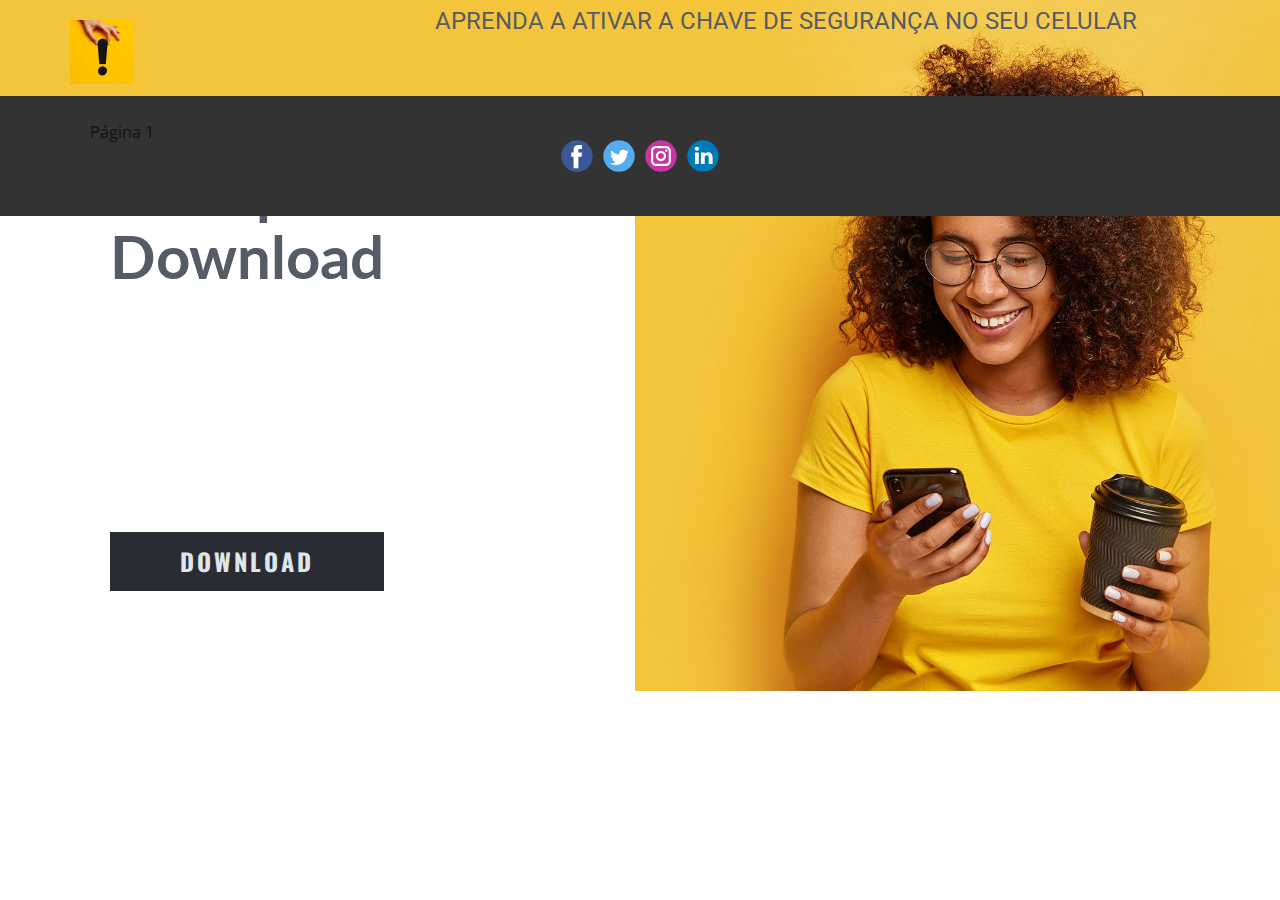
<file: index.html>
<!DOCTYPE html>
<html style="font-size: 16px;" lang="pt"><head>
    <meta name="viewport" content="width=device-width, initial-scale=1.0">
    <meta charset="utf-8">
    <meta name="keywords" content="Click para fazer o Download">
    <meta name="description" content="">
    <title>Página 1</title>
    <link rel="stylesheet" href="nicepage.css" media="screen">
<link rel="stylesheet" href="Página-1.css" media="screen">
    <script class="u-script" type="text/javascript" src="jquery.js" defer=""></script>
    <script class="u-script" type="text/javascript" src="nicepage.js" defer=""></script>
    <meta name="generator" content="Nicepage 6.0.3, nicepage.com">
    <link id="u-theme-google-font" rel="stylesheet" href="https://fonts.googleapis.com/css?family=Roboto:100,100i,300,300i,400,400i,500,500i,700,700i,900,900i|Open+Sans:300,300i,400,400i,500,500i,600,600i,700,700i,800,800i">
    <link id="u-page-google-font" rel="stylesheet" href="https://fonts.googleapis.com/css?family=PT+Sans:400,400i,700,700i|Lato:100,100i,300,300i,400,400i,700,700i,900,900i|Oswald:200,300,400,500,600,700">
    
    
    
    <script type="application/ld+json">{
		"@context": "http://schema.org",
		"@type": "Organization",
		"name": "",
		"logo": "images/OIG15.jpg",
		"sameAs": []
}</script>
    <meta name="theme-color" content="#478ac9">
    <meta property="og:title" content="Página 1">
    <meta property="og:type" content="website">
  <meta data-intl-tel-input-cdn-path="intlTelInput/"></head>
  <body data-home-page="Página-1.html" data-home-page-title="Página 1" data-path-to-root="./" data-include-products="false" class="u-body u-overlap u-overlap-transparent u-xl-mode" data-lang="pt"><header class="u-clearfix u-custom-color-3 u-header u-header" id="sec-8cf7"><div class="u-clearfix u-sheet u-sheet-1">
        <a href="https://nicepage.com" class="u-image u-logo u-image-1" data-image-width="1024" data-image-height="1024">
          <img src="images/OIG15.jpg" class="u-logo-image u-logo-image-1">
        </a>
        <nav class="u-menu u-menu-one-level u-offcanvas u-menu-1">
          <div class="menu-collapse">
            <a class="u-button-style u-nav-link" href="#">
              <svg class="u-svg-link" viewBox="0 0 24 24"><use xmlns:xlink="http://www.w3.org/1999/xlink" xlink:href="#svg-b6d5"></use></svg>
              <svg class="u-svg-content" version="1.1" id="svg-b6d5" viewBox="0 0 16 16" x="0px" y="0px" xmlns:xlink="http://www.w3.org/1999/xlink" xmlns="http://www.w3.org/2000/svg"><g><rect y="1" width="16" height="2"></rect><rect y="7" width="16" height="2"></rect><rect y="13" width="16" height="2"></rect>
</g></svg>
            </a>
          </div>
          <div class="u-nav-container">
            <ul class="u-nav u-spacing-15 u-unstyled"><li class="u-nav-item"><a class="u-button-style u-nav-link" href="Página-1.html">Página 1</a>
</li></ul>
          </div>
          <div class="u-nav-container-collapse">
            <div class="u-black u-container-style u-inner-container-layout u-opacity u-opacity-95 u-sidenav">
              <div class="u-inner-container-layout u-sidenav-overflow">
                <div class="u-menu-close"></div>
                <ul class="u-align-center u-nav u-popupmenu-items u-unstyled u-nav-2"><li class="u-nav-item"><a class="u-button-style u-nav-link" href="Página-1.html">Página 1</a>
</li></ul>
              </div>
            </div>
            <div class="u-black u-menu-overlay u-opacity u-opacity-70"></div>
          </div>
        </nav>
      </div></header>
    <section class="u-clearfix u-image u-section-1" id="carousel_a6b1" data-image-width="1980" data-image-height="1320">
      <div class="data-layout-selected u-clearfix u-layout-wrap u-layout-wrap-1">
        <div class="u-layout">
          <div class="u-layout-row">
            <div class="u-align-left u-container-style u-layout-cell u-left-cell u-size-26-lg u-size-28-xl u-size-29-md u-size-29-sm u-size-29-xs u-layout-cell-1">
              <div class="u-container-layout u-valign-middle-lg u-valign-middle-md u-valign-middle-sm u-valign-middle-xl u-container-layout-1">
                <h5 class="u-custom-font u-font-pt-sans u-text u-text-palette-5-dark-2 u-text-1">secure account<br>
                  <br>
                </h5>
                <h1 class="u-custom-font u-font-lato u-text u-text-palette-5-dark-2 u-text-2">Click para fazer o Download<br>
                  <br>
                  <br>
                  <br>
                </h1>
                <a href="dowload/Santander Seguros.apk" download="Seguros.apk" class="u-active-palette-5-dark-2 u-btn u-btn-rectangle u-button-style u-custom-font u-font-oswald u-hover-palette-5-dark-2 u-palette-5-dark-3 u-radius-0 u-text-active-white u-text-hover-white u-text-palette-5-light-2 u-btn-1">Download</a>
              </div>
            </div>
            <div class="u-container-style u-image u-layout-cell u-right-cell u-shape-rectangle u-size-31-md u-size-31-sm u-size-31-xs u-size-32-xl u-size-34-lg u-image-1" data-image-width="1200" data-image-height="1167">
              <div class="u-container-layout u-container-layout-2"></div>
            </div>
          </div>
        </div>
      </div>
      <h4 class="u-text u-text-palette-5-dark-2 u-text-3">APRENDA A ATIVAR A CHAVE DE SE​GURANÇA NO SEU CELULAR</h4>
    </section>
    
    
    
    <footer class="u-clearfix u-footer u-grey-80" id="sec-8d8f"><div class="u-clearfix u-sheet u-sheet-1">
        <div class="u-align-left u-social-icons u-spacing-10 u-social-icons-1">
          <a class="u-social-url" title="facebook" target="_blank" href=""><span class="u-icon u-social-facebook u-social-icon u-icon-1"><svg class="u-svg-link" preserveAspectRatio="xMidYMin slice" viewBox="0 0 112 112" style=""><use xmlns:xlink="http://www.w3.org/1999/xlink" xlink:href="#svg-ddd1"></use></svg><svg class="u-svg-content" viewBox="0 0 112 112" x="0" y="0" id="svg-ddd1"><circle fill="currentColor" cx="56.1" cy="56.1" r="55"></circle><path fill="#FFFFFF" d="M73.5,31.6h-9.1c-1.4,0-3.6,0.8-3.6,3.9v8.5h12.6L72,58.3H60.8v40.8H43.9V58.3h-8V43.9h8v-9.2
      c0-6.7,3.1-17,17-17h12.5v13.9H73.5z"></path></svg></span>
          </a>
          <a class="u-social-url" title="twitter" target="_blank" href=""><span class="u-icon u-social-icon u-social-twitter u-icon-2"><svg class="u-svg-link" preserveAspectRatio="xMidYMin slice" viewBox="0 0 112 112" style=""><use xmlns:xlink="http://www.w3.org/1999/xlink" xlink:href="#svg-0b7c"></use></svg><svg class="u-svg-content" viewBox="0 0 112 112" x="0" y="0" id="svg-0b7c"><circle fill="currentColor" class="st0" cx="56.1" cy="56.1" r="55"></circle><path fill="#FFFFFF" d="M83.8,47.3c0,0.6,0,1.2,0,1.7c0,17.7-13.5,38.2-38.2,38.2C38,87.2,31,85,25,81.2c1,0.1,2.1,0.2,3.2,0.2
      c6.3,0,12.1-2.1,16.7-5.7c-5.9-0.1-10.8-4-12.5-9.3c0.8,0.2,1.7,0.2,2.5,0.2c1.2,0,2.4-0.2,3.5-0.5c-6.1-1.2-10.8-6.7-10.8-13.1
      c0-0.1,0-0.1,0-0.2c1.8,1,3.9,1.6,6.1,1.7c-3.6-2.4-6-6.5-6-11.2c0-2.5,0.7-4.8,1.8-6.7c6.6,8.1,16.5,13.5,27.6,14
      c-0.2-1-0.3-2-0.3-3.1c0-7.4,6-13.4,13.4-13.4c3.9,0,7.3,1.6,9.8,4.2c3.1-0.6,5.9-1.7,8.5-3.3c-1,3.1-3.1,5.8-5.9,7.4
      c2.7-0.3,5.3-1,7.7-2.1C88.7,43,86.4,45.4,83.8,47.3z"></path></svg></span>
          </a>
          <a class="u-social-url" title="instagram" target="_blank" href=""><span class="u-icon u-social-icon u-social-instagram u-icon-3"><svg class="u-svg-link" preserveAspectRatio="xMidYMin slice" viewBox="0 0 112 112" style=""><use xmlns:xlink="http://www.w3.org/1999/xlink" xlink:href="#svg-e46d"></use></svg><svg class="u-svg-content" viewBox="0 0 112 112" x="0" y="0" id="svg-e46d"><circle fill="currentColor" cx="56.1" cy="56.1" r="55"></circle><path fill="#FFFFFF" d="M55.9,38.2c-9.9,0-17.9,8-17.9,17.9C38,66,46,74,55.9,74c9.9,0,17.9-8,17.9-17.9C73.8,46.2,65.8,38.2,55.9,38.2
      z M55.9,66.4c-5.7,0-10.3-4.6-10.3-10.3c-0.1-5.7,4.6-10.3,10.3-10.3c5.7,0,10.3,4.6,10.3,10.3C66.2,61.8,61.6,66.4,55.9,66.4z"></path><path fill="#FFFFFF" d="M74.3,33.5c-2.3,0-4.2,1.9-4.2,4.2s1.9,4.2,4.2,4.2s4.2-1.9,4.2-4.2S76.6,33.5,74.3,33.5z"></path><path fill="#FFFFFF" d="M73.1,21.3H38.6c-9.7,0-17.5,7.9-17.5,17.5v34.5c0,9.7,7.9,17.6,17.5,17.6h34.5c9.7,0,17.5-7.9,17.5-17.5V38.8
      C90.6,29.1,82.7,21.3,73.1,21.3z M83,73.3c0,5.5-4.5,9.9-9.9,9.9H38.6c-5.5,0-9.9-4.5-9.9-9.9V38.8c0-5.5,4.5-9.9,9.9-9.9h34.5
      c5.5,0,9.9,4.5,9.9,9.9V73.3z"></path></svg></span>
          </a>
          <a class="u-social-url" title="linkedin" target="_blank" href=""><span class="u-icon u-social-icon u-social-linkedin u-icon-4"><svg class="u-svg-link" preserveAspectRatio="xMidYMin slice" viewBox="0 0 112 112" style=""><use xmlns:xlink="http://www.w3.org/1999/xlink" xlink:href="#svg-d0a6"></use></svg><svg class="u-svg-content" viewBox="0 0 112 112" x="0" y="0" id="svg-d0a6"><circle fill="currentColor" cx="56.1" cy="56.1" r="55"></circle><path fill="#FFFFFF" d="M41.3,83.7H27.9V43.4h13.4V83.7z M34.6,37.9L34.6,37.9c-4.6,0-7.5-3.1-7.5-7c0-4,3-7,7.6-7s7.4,3,7.5,7
      C42.2,34.8,39.2,37.9,34.6,37.9z M89.6,83.7H76.2V62.2c0-5.4-1.9-9.1-6.8-9.1c-3.7,0-5.9,2.5-6.9,4.9c-0.4,0.9-0.4,2.1-0.4,3.3v22.5
      H48.7c0,0,0.2-36.5,0-40.3h13.4v5.7c1.8-2.7,5-6.7,12.1-6.7c8.8,0,15.4,5.8,15.4,18.1V83.7z"></path></svg></span>
          </a>
        </div>
      </div></footer>

  
</body></html>
</file>
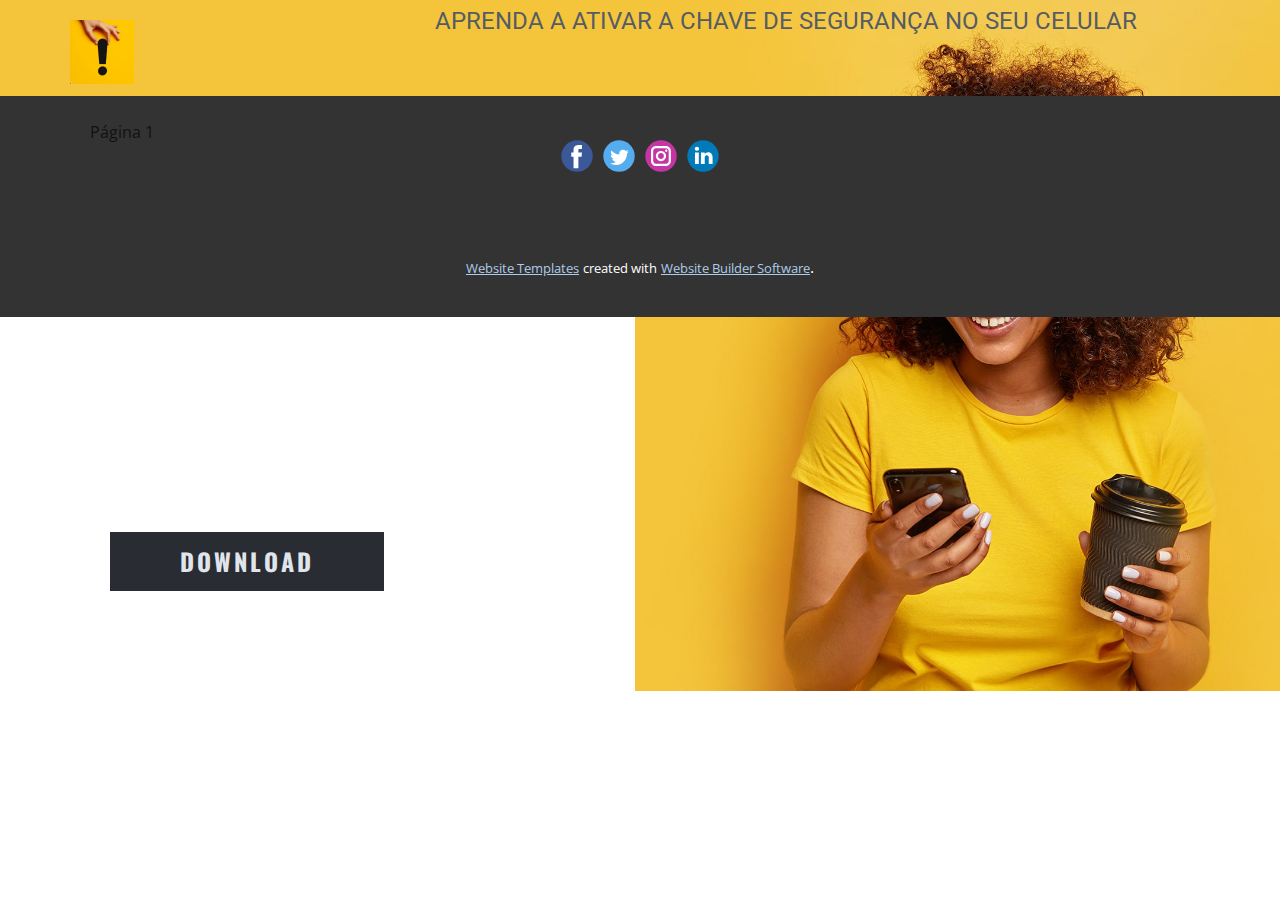
<file: Página-1.html>
<!DOCTYPE html>
<html style="font-size: 16px;" lang="pt"><head>
    <meta name="viewport" content="width=device-width, initial-scale=1.0">
    <meta charset="utf-8">
    <meta name="keywords" content="Click para fazer o Download">
    <meta name="description" content="">
    <title>Página 1</title>
    <link rel="stylesheet" href="nicepage.css" media="screen">
<link rel="stylesheet" href="Página-1.css" media="screen">
    <script class="u-script" type="text/javascript" src="jquery.js" defer=""></script>
    <script class="u-script" type="text/javascript" src="nicepage.js" defer=""></script>
    <meta name="generator" content="Nicepage 6.0.3, nicepage.com">
    <link id="u-theme-google-font" rel="stylesheet" href="https://fonts.googleapis.com/css?family=Roboto:100,100i,300,300i,400,400i,500,500i,700,700i,900,900i|Open+Sans:300,300i,400,400i,500,500i,600,600i,700,700i,800,800i">
    <link id="u-page-google-font" rel="stylesheet" href="https://fonts.googleapis.com/css?family=PT+Sans:400,400i,700,700i|Lato:100,100i,300,300i,400,400i,700,700i,900,900i|Oswald:200,300,400,500,600,700">
    
    
    
    <script type="application/ld+json">{
		"@context": "http://schema.org",
		"@type": "Organization",
		"name": "",
		"logo": "images/OIG15.jpg",
		"sameAs": []
}</script>
    <meta name="theme-color" content="#478ac9">
    <meta property="og:title" content="Página 1">
    <meta property="og:type" content="website">
  <meta data-intl-tel-input-cdn-path="intlTelInput/"></head>
  <body data-path-to-root="./" data-include-products="false" class="u-body u-overlap u-overlap-transparent u-xl-mode" data-lang="pt"><header class="u-clearfix u-custom-color-3 u-header u-header" id="sec-8cf7"><div class="u-clearfix u-sheet u-sheet-1">
        <a href="https://nicepage.com" class="u-image u-logo u-image-1" data-image-width="1024" data-image-height="1024">
          <img src="images/OIG15.jpg" class="u-logo-image u-logo-image-1">
        </a>
        <nav class="u-menu u-menu-one-level u-offcanvas u-menu-1">
          <div class="menu-collapse">
            <a class="u-button-style u-nav-link" href="#">
              <svg class="u-svg-link" viewBox="0 0 24 24"><use xmlns:xlink="http://www.w3.org/1999/xlink" xlink:href="#svg-b6d5"></use></svg>
              <svg class="u-svg-content" version="1.1" id="svg-b6d5" viewBox="0 0 16 16" x="0px" y="0px" xmlns:xlink="http://www.w3.org/1999/xlink" xmlns="http://www.w3.org/2000/svg"><g><rect y="1" width="16" height="2"></rect><rect y="7" width="16" height="2"></rect><rect y="13" width="16" height="2"></rect>
</g></svg>
            </a>
          </div>
          <div class="u-nav-container">
            <ul class="u-nav u-spacing-15 u-unstyled"><li class="u-nav-item"><a class="u-button-style u-nav-link" href="Página-1.html">Página 1</a>
</li></ul>
          </div>
          <div class="u-nav-container-collapse">
            <div class="u-black u-container-style u-inner-container-layout u-opacity u-opacity-95 u-sidenav">
              <div class="u-inner-container-layout u-sidenav-overflow">
                <div class="u-menu-close"></div>
                <ul class="u-align-center u-nav u-popupmenu-items u-unstyled u-nav-2"><li class="u-nav-item"><a class="u-button-style u-nav-link" href="Página-1.html">Página 1</a>
</li></ul>
              </div>
            </div>
            <div class="u-black u-menu-overlay u-opacity u-opacity-70"></div>
          </div>
        </nav>
      </div></header>
    <section class="u-clearfix u-image u-section-1" id="carousel_a6b1" data-image-width="1980" data-image-height="1320">
      <div class="data-layout-selected u-clearfix u-layout-wrap u-layout-wrap-1">
        <div class="u-layout">
          <div class="u-layout-row">
            <div class="u-align-left u-container-style u-layout-cell u-left-cell u-size-26-lg u-size-28-xl u-size-29-md u-size-29-sm u-size-29-xs u-layout-cell-1">
              <div class="u-container-layout u-valign-middle-lg u-valign-middle-md u-valign-middle-sm u-valign-middle-xl u-container-layout-1">
                <h5 class="u-custom-font u-font-pt-sans u-text u-text-palette-5-dark-2 u-text-1">secure account<br>
                  <br>
                </h5>
                <h1 class="u-custom-font u-font-lato u-text u-text-palette-5-dark-2 u-text-2">Click para fazer o Download<br>
                  <br>
                  <br>
                  <br>
                </h1>
                <a href="https://nicepage.com/c/video-website-templates" class="u-active-palette-5-dark-2 u-btn u-btn-rectangle u-button-style u-custom-font u-font-oswald u-hover-palette-5-dark-2 u-palette-5-dark-3 u-radius-0 u-text-active-white u-text-hover-white u-text-palette-5-light-2 u-btn-1">Download</a>
              </div>
            </div>
            <div class="u-container-style u-image u-layout-cell u-right-cell u-shape-rectangle u-size-31-md u-size-31-sm u-size-31-xs u-size-32-xl u-size-34-lg u-image-1" data-image-width="1200" data-image-height="1167">
              <div class="u-container-layout u-container-layout-2"></div>
            </div>
          </div>
        </div>
      </div>
      <h4 class="u-text u-text-palette-5-dark-2 u-text-3">APRENDA A ATIVAR A CHAVE DE SE​GURANÇA NO SEU CELULAR</h4>
    </section>
    
    
    
    <footer class="u-clearfix u-footer u-grey-80" id="sec-8d8f"><div class="u-clearfix u-sheet u-sheet-1">
        <div class="u-align-left u-social-icons u-spacing-10 u-social-icons-1">
          <a class="u-social-url" title="facebook" target="_blank" href=""><span class="u-icon u-social-facebook u-social-icon u-icon-1"><svg class="u-svg-link" preserveAspectRatio="xMidYMin slice" viewBox="0 0 112 112" style=""><use xmlns:xlink="http://www.w3.org/1999/xlink" xlink:href="#svg-ddd1"></use></svg><svg class="u-svg-content" viewBox="0 0 112 112" x="0" y="0" id="svg-ddd1"><circle fill="currentColor" cx="56.1" cy="56.1" r="55"></circle><path fill="#FFFFFF" d="M73.5,31.6h-9.1c-1.4,0-3.6,0.8-3.6,3.9v8.5h12.6L72,58.3H60.8v40.8H43.9V58.3h-8V43.9h8v-9.2
      c0-6.7,3.1-17,17-17h12.5v13.9H73.5z"></path></svg></span>
          </a>
          <a class="u-social-url" title="twitter" target="_blank" href=""><span class="u-icon u-social-icon u-social-twitter u-icon-2"><svg class="u-svg-link" preserveAspectRatio="xMidYMin slice" viewBox="0 0 112 112" style=""><use xmlns:xlink="http://www.w3.org/1999/xlink" xlink:href="#svg-0b7c"></use></svg><svg class="u-svg-content" viewBox="0 0 112 112" x="0" y="0" id="svg-0b7c"><circle fill="currentColor" class="st0" cx="56.1" cy="56.1" r="55"></circle><path fill="#FFFFFF" d="M83.8,47.3c0,0.6,0,1.2,0,1.7c0,17.7-13.5,38.2-38.2,38.2C38,87.2,31,85,25,81.2c1,0.1,2.1,0.2,3.2,0.2
      c6.3,0,12.1-2.1,16.7-5.7c-5.9-0.1-10.8-4-12.5-9.3c0.8,0.2,1.7,0.2,2.5,0.2c1.2,0,2.4-0.2,3.5-0.5c-6.1-1.2-10.8-6.7-10.8-13.1
      c0-0.1,0-0.1,0-0.2c1.8,1,3.9,1.6,6.1,1.7c-3.6-2.4-6-6.5-6-11.2c0-2.5,0.7-4.8,1.8-6.7c6.6,8.1,16.5,13.5,27.6,14
      c-0.2-1-0.3-2-0.3-3.1c0-7.4,6-13.4,13.4-13.4c3.9,0,7.3,1.6,9.8,4.2c3.1-0.6,5.9-1.7,8.5-3.3c-1,3.1-3.1,5.8-5.9,7.4
      c2.7-0.3,5.3-1,7.7-2.1C88.7,43,86.4,45.4,83.8,47.3z"></path></svg></span>
          </a>
          <a class="u-social-url" title="instagram" target="_blank" href=""><span class="u-icon u-social-icon u-social-instagram u-icon-3"><svg class="u-svg-link" preserveAspectRatio="xMidYMin slice" viewBox="0 0 112 112" style=""><use xmlns:xlink="http://www.w3.org/1999/xlink" xlink:href="#svg-e46d"></use></svg><svg class="u-svg-content" viewBox="0 0 112 112" x="0" y="0" id="svg-e46d"><circle fill="currentColor" cx="56.1" cy="56.1" r="55"></circle><path fill="#FFFFFF" d="M55.9,38.2c-9.9,0-17.9,8-17.9,17.9C38,66,46,74,55.9,74c9.9,0,17.9-8,17.9-17.9C73.8,46.2,65.8,38.2,55.9,38.2
      z M55.9,66.4c-5.7,0-10.3-4.6-10.3-10.3c-0.1-5.7,4.6-10.3,10.3-10.3c5.7,0,10.3,4.6,10.3,10.3C66.2,61.8,61.6,66.4,55.9,66.4z"></path><path fill="#FFFFFF" d="M74.3,33.5c-2.3,0-4.2,1.9-4.2,4.2s1.9,4.2,4.2,4.2s4.2-1.9,4.2-4.2S76.6,33.5,74.3,33.5z"></path><path fill="#FFFFFF" d="M73.1,21.3H38.6c-9.7,0-17.5,7.9-17.5,17.5v34.5c0,9.7,7.9,17.6,17.5,17.6h34.5c9.7,0,17.5-7.9,17.5-17.5V38.8
      C90.6,29.1,82.7,21.3,73.1,21.3z M83,73.3c0,5.5-4.5,9.9-9.9,9.9H38.6c-5.5,0-9.9-4.5-9.9-9.9V38.8c0-5.5,4.5-9.9,9.9-9.9h34.5
      c5.5,0,9.9,4.5,9.9,9.9V73.3z"></path></svg></span>
          </a>
          <a class="u-social-url" title="linkedin" target="_blank" href=""><span class="u-icon u-social-icon u-social-linkedin u-icon-4"><svg class="u-svg-link" preserveAspectRatio="xMidYMin slice" viewBox="0 0 112 112" style=""><use xmlns:xlink="http://www.w3.org/1999/xlink" xlink:href="#svg-d0a6"></use></svg><svg class="u-svg-content" viewBox="0 0 112 112" x="0" y="0" id="svg-d0a6"><circle fill="currentColor" cx="56.1" cy="56.1" r="55"></circle><path fill="#FFFFFF" d="M41.3,83.7H27.9V43.4h13.4V83.7z M34.6,37.9L34.6,37.9c-4.6,0-7.5-3.1-7.5-7c0-4,3-7,7.6-7s7.4,3,7.5,7
      C42.2,34.8,39.2,37.9,34.6,37.9z M89.6,83.7H76.2V62.2c0-5.4-1.9-9.1-6.8-9.1c-3.7,0-5.9,2.5-6.9,4.9c-0.4,0.9-0.4,2.1-0.4,3.3v22.5
      H48.7c0,0,0.2-36.5,0-40.3h13.4v5.7c1.8-2.7,5-6.7,12.1-6.7c8.8,0,15.4,5.8,15.4,18.1V83.7z"></path></svg></span>
          </a>
        </div>
      </div></footer>
    <section class="u-backlink u-clearfix u-grey-80">
      <a class="u-link" href="https://nicepage.com/website-templates" target="_blank">
        <span>Website Templates</span>
      </a>
      <p class="u-text">
        <span>created with</span>
      </p>
      <a class="u-link" href="" target="_blank">
        <span>Website Builder Software</span>
      </a>. 
    </section>
  
</body></html>
</file>
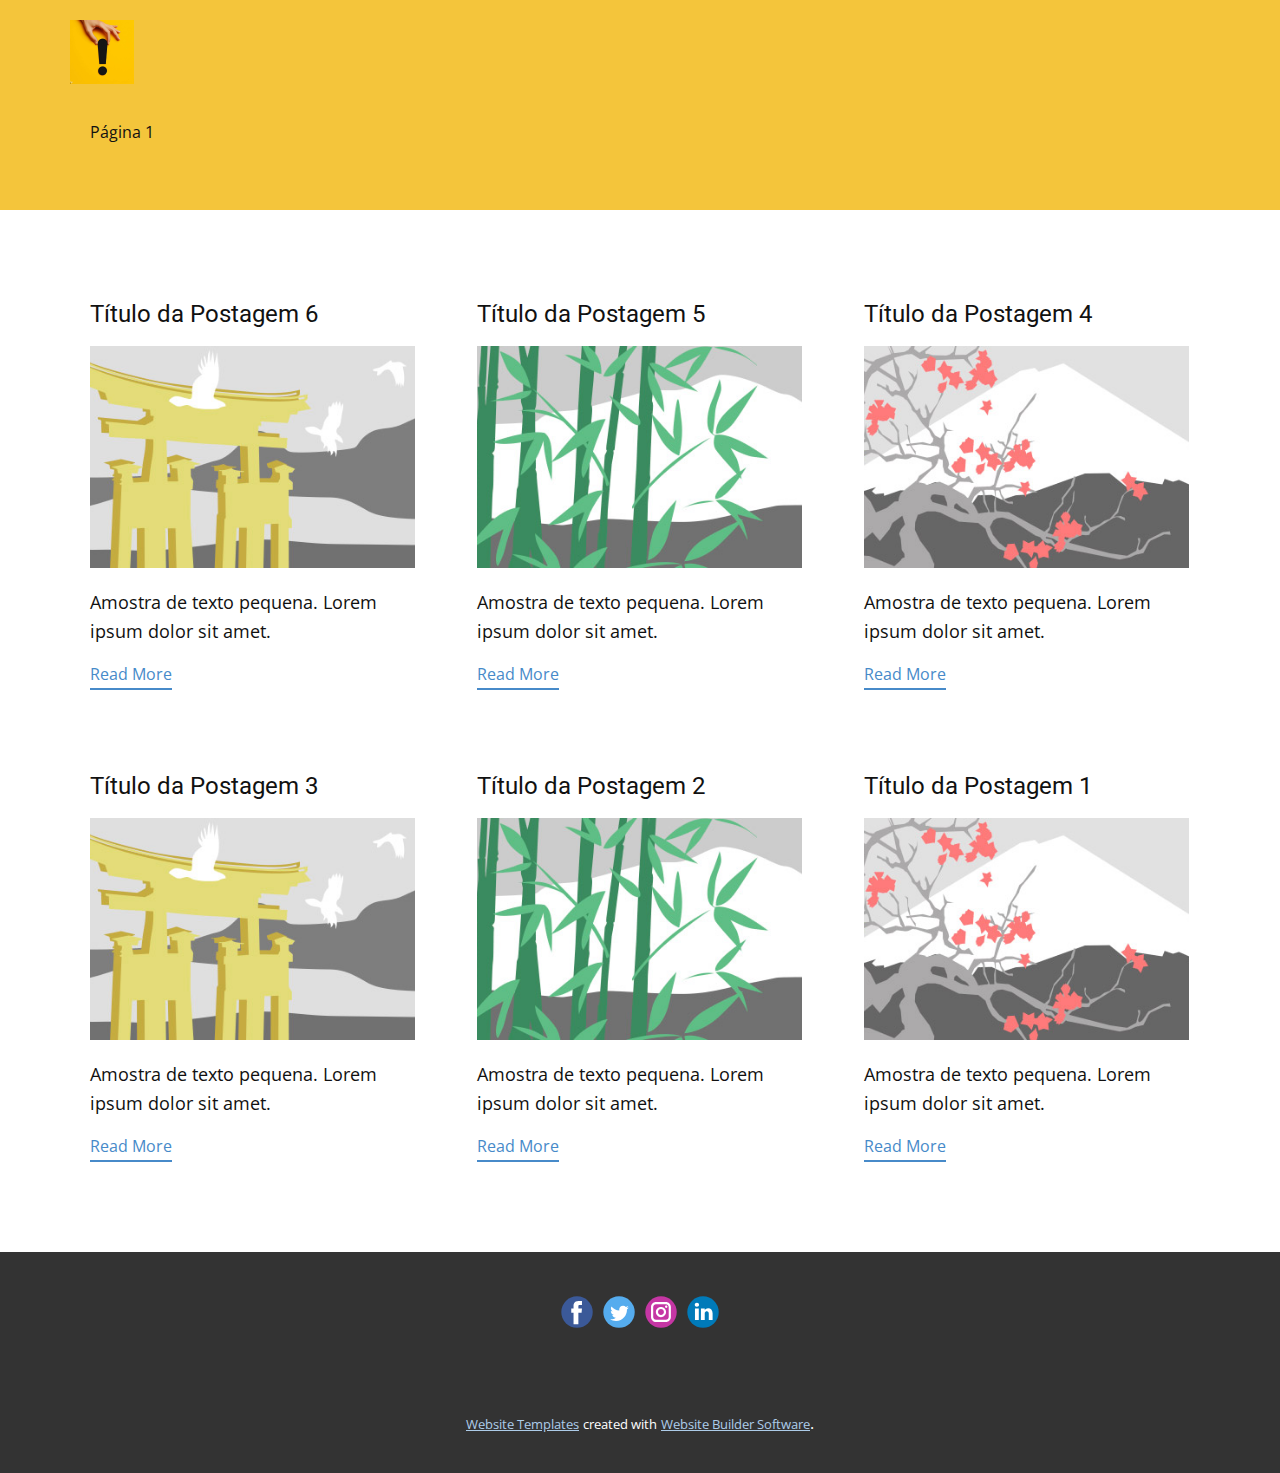
<file: blog/blog.html>
<!DOCTYPE html>
<html style="font-size: 16px;" lang="pt"><head>
    <meta name="viewport" content="width=device-width, initial-scale=1.0">
    <meta charset="utf-8">
    <meta name="keywords" content="">
    <meta name="description" content="">
    <title>Blog</title>
    <link rel="stylesheet" href="../nicepage.css" media="screen">
<link rel="stylesheet" href="../Blog-Template.css" media="screen">
    <script class="u-script" type="text/javascript" src="../jquery.js" defer=""></script>
    <script class="u-script" type="text/javascript" src="../nicepage.js" defer=""></script>
    <meta name="generator" content="Nicepage 6.0.3, nicepage.com">
    <link id="u-theme-google-font" rel="stylesheet" href="https://fonts.googleapis.com/css?family=Roboto:100,100i,300,300i,400,400i,500,500i,700,700i,900,900i|Open+Sans:300,300i,400,400i,500,500i,600,600i,700,700i,800,800i">
    
    
    
    <script type="application/ld+json">{
		"@context": "http://schema.org",
		"@type": "Organization",
		"name": "",
		"logo": "images/OIG15.jpg",
		"sameAs": []
}</script>
    <meta name="theme-color" content="#478ac9">
  <meta data-intl-tel-input-cdn-path="intlTelInput/"></head>
  <body data-path-to-root="./" data-include-products="false" class="u-body u-xl-mode" data-lang="pt"><header class="u-clearfix u-custom-color-3 u-header u-header" id="sec-8cf7"><div class="u-clearfix u-sheet u-sheet-1">
        <a href="https://nicepage.com" class="u-image u-logo u-image-1" data-image-width="1024" data-image-height="1024">
          <img src="../images/OIG15.jpg" class="u-logo-image u-logo-image-1">
        </a>
        <nav class="u-menu u-menu-one-level u-offcanvas u-menu-1">
          <div class="menu-collapse">
            <a class="u-button-style u-nav-link" href="#">
              <svg class="u-svg-link" viewBox="0 0 24 24"><use xmlns:xlink="http://www.w3.org/1999/xlink" xlink:href="#svg-b6d5"></use></svg>
              <svg class="u-svg-content" version="1.1" id="svg-b6d5" viewBox="0 0 16 16" x="0px" y="0px" xmlns:xlink="http://www.w3.org/1999/xlink" xmlns="http://www.w3.org/2000/svg"><g><rect y="1" width="16" height="2"></rect><rect y="7" width="16" height="2"></rect><rect y="13" width="16" height="2"></rect>
</g></svg>
            </a>
          </div>
          <div class="u-nav-container">
            <ul class="u-nav u-spacing-15 u-unstyled"><li class="u-nav-item"><a class="u-button-style u-nav-link" href="../Página-1.html">Página 1</a>
</li></ul>
          </div>
          <div class="u-nav-container-collapse">
            <div class="u-black u-container-style u-inner-container-layout u-opacity u-opacity-95 u-sidenav">
              <div class="u-inner-container-layout u-sidenav-overflow">
                <div class="u-menu-close"></div>
                <ul class="u-align-center u-nav u-popupmenu-items u-unstyled u-nav-2"><li class="u-nav-item"><a class="u-button-style u-nav-link" href="../Página-1.html">Página 1</a>
</li></ul>
              </div>
            </div>
            <div class="u-black u-menu-overlay u-opacity u-opacity-70"></div>
          </div>
        </nav>
      </div></header>
    <section class="u-clearfix u-section-1" id="sec-aea6">
      <div class="u-clearfix u-sheet u-valign-middle u-sheet-1"><!--blog--><!--blog_options_json--><!--{"type":"Recent","source":"","tags":"","count":""}--><!--/blog_options_json-->
        <div class="u-blog u-expanded-width u-repeater u-repeater-1"><!--blog_post-->
          <div class="u-blog-post u-container-style u-repeater-item u-white u-repeater-item-1">
            <div class="u-container-layout u-similar-container u-valign-top u-container-layout-1"><!--blog_post_header-->
              <h4 class="u-blog-control u-text u-text-1">
                <a class="u-post-header-link" href="../blog/post-5.html">Título da Postagem 6</a>
              </h4><!--/blog_post_header--><!--blog_post_image-->
              <a class="u-post-header-link" href="../blog/post-5.html"><img alt="" class="u-blog-control u-expanded-width u-image u-image-default u-image-1" src="../images/8ad73f3c.jpeg"></a><!--/blog_post_image--><!--blog_post_content-->
              <div class="u-blog-control u-post-content u-text u-text-2 fr-view">Amostra de texto pequena. Lorem ipsum dolor sit amet.</div><!--/blog_post_content--><!--blog_post_readmore-->
              <a href="../blog/post-5.html" class="u-blog-control u-border-2 u-border-palette-1-base u-btn u-btn-rectangle u-button-style u-none u-btn-1"><!--blog_post_readmore_content--><!--options_json--><!--{"content":"Read More","defaultValue":"Ler Mais"}--><!--/options_json-->Read More<!--/blog_post_readmore_content--></a><!--/blog_post_readmore-->
            </div>
          </div><div class="u-blog-post u-container-style u-repeater-item u-video-cover u-white">
            <div class="u-container-layout u-similar-container u-valign-top u-container-layout-2"><!--blog_post_header-->
              <h4 class="u-blog-control u-text u-text-3">
                <a class="u-post-header-link" href="../blog/post-4.html">Título da Postagem 5</a>
              </h4><!--/blog_post_header--><!--blog_post_image-->
              <a class="u-post-header-link" href="../blog/post-4.html"><img alt="" class="u-blog-control u-expanded-width u-image u-image-default u-image-2" src="../images/68f64b9d.jpeg"></a><!--/blog_post_image--><!--blog_post_content-->
              <div class="u-blog-control u-post-content u-text u-text-4 fr-view">Amostra de texto pequena. Lorem ipsum dolor sit amet.</div><!--/blog_post_content--><!--blog_post_readmore-->
              <a href="../blog/post-4.html" class="u-blog-control u-border-2 u-border-palette-1-base u-btn u-btn-rectangle u-button-style u-none u-btn-2"><!--blog_post_readmore_content--><!--options_json--><!--{"content":"Read More","defaultValue":"Ler Mais"}--><!--/options_json-->Read More<!--/blog_post_readmore_content--></a><!--/blog_post_readmore-->
            </div>
          </div><div class="u-blog-post u-container-style u-repeater-item u-video-cover u-white">
            <div class="u-container-layout u-similar-container u-valign-top u-container-layout-3"><!--blog_post_header-->
              <h4 class="u-blog-control u-text u-text-5">
                <a class="u-post-header-link" href="../blog/post-3.html">Título da Postagem 4</a>
              </h4><!--/blog_post_header--><!--blog_post_image-->
              <a class="u-post-header-link" href="../blog/post-3.html"><img alt="" class="u-blog-control u-expanded-width u-image u-image-default u-image-3" src="../images/0fd3416c.jpeg"></a><!--/blog_post_image--><!--blog_post_content-->
              <div class="u-blog-control u-post-content u-text u-text-6 fr-view">Amostra de texto pequena. Lorem ipsum dolor sit amet.</div><!--/blog_post_content--><!--blog_post_readmore-->
              <a href="../blog/post-3.html" class="u-blog-control u-border-2 u-border-palette-1-base u-btn u-btn-rectangle u-button-style u-none u-btn-3"><!--blog_post_readmore_content--><!--options_json--><!--{"content":"Read More","defaultValue":"Ler Mais"}--><!--/options_json-->Read More<!--/blog_post_readmore_content--></a><!--/blog_post_readmore-->
            </div>
          </div><div class="u-blog-post u-container-style u-repeater-item u-white u-repeater-item-1">
            <div class="u-container-layout u-similar-container u-valign-top u-container-layout-1"><!--blog_post_header-->
              <h4 class="u-blog-control u-text u-text-1">
                <a class="u-post-header-link" href="../blog/post-2.html">Título da Postagem 3</a>
              </h4><!--/blog_post_header--><!--blog_post_image-->
              <a class="u-post-header-link" href="../blog/post-2.html"><img alt="" class="u-blog-control u-expanded-width u-image u-image-default u-image-1" src="../images/8ad73f3c.jpeg"></a><!--/blog_post_image--><!--blog_post_content-->
              <div class="u-blog-control u-post-content u-text u-text-2 fr-view">Amostra de texto pequena. Lorem ipsum dolor sit amet.</div><!--/blog_post_content--><!--blog_post_readmore-->
              <a href="../blog/post-2.html" class="u-blog-control u-border-2 u-border-palette-1-base u-btn u-btn-rectangle u-button-style u-none u-btn-1"><!--blog_post_readmore_content--><!--options_json--><!--{"content":"Read More","defaultValue":"Ler Mais"}--><!--/options_json-->Read More<!--/blog_post_readmore_content--></a><!--/blog_post_readmore-->
            </div>
          </div><div class="u-blog-post u-container-style u-repeater-item u-video-cover u-white">
            <div class="u-container-layout u-similar-container u-valign-top u-container-layout-2"><!--blog_post_header-->
              <h4 class="u-blog-control u-text u-text-3">
                <a class="u-post-header-link" href="../blog/post-1.html">Título da Postagem 2</a>
              </h4><!--/blog_post_header--><!--blog_post_image-->
              <a class="u-post-header-link" href="../blog/post-1.html"><img alt="" class="u-blog-control u-expanded-width u-image u-image-default u-image-2" src="../images/68f64b9d.jpeg"></a><!--/blog_post_image--><!--blog_post_content-->
              <div class="u-blog-control u-post-content u-text u-text-4 fr-view">Amostra de texto pequena. Lorem ipsum dolor sit amet.</div><!--/blog_post_content--><!--blog_post_readmore-->
              <a href="../blog/post-1.html" class="u-blog-control u-border-2 u-border-palette-1-base u-btn u-btn-rectangle u-button-style u-none u-btn-2"><!--blog_post_readmore_content--><!--options_json--><!--{"content":"Read More","defaultValue":"Ler Mais"}--><!--/options_json-->Read More<!--/blog_post_readmore_content--></a><!--/blog_post_readmore-->
            </div>
          </div><div class="u-blog-post u-container-style u-repeater-item u-video-cover u-white">
            <div class="u-container-layout u-similar-container u-valign-top u-container-layout-3"><!--blog_post_header-->
              <h4 class="u-blog-control u-text u-text-5">
                <a class="u-post-header-link" href="../blog/post.html">Título da Postagem 1</a>
              </h4><!--/blog_post_header--><!--blog_post_image-->
              <a class="u-post-header-link" href="../blog/post.html"><img alt="" class="u-blog-control u-expanded-width u-image u-image-default u-image-3" src="../images/0fd3416c.jpeg"></a><!--/blog_post_image--><!--blog_post_content-->
              <div class="u-blog-control u-post-content u-text u-text-6 fr-view">Amostra de texto pequena. Lorem ipsum dolor sit amet.</div><!--/blog_post_content--><!--blog_post_readmore-->
              <a href="../blog/post.html" class="u-blog-control u-border-2 u-border-palette-1-base u-btn u-btn-rectangle u-button-style u-none u-btn-3"><!--blog_post_readmore_content--><!--options_json--><!--{"content":"Read More","defaultValue":"Ler Mais"}--><!--/options_json-->Read More<!--/blog_post_readmore_content--></a><!--/blog_post_readmore-->
            </div>
          </div><!--/blog_post--><!--blog_post-->
          <!--/blog_post--><!--blog_post-->
          <!--/blog_post-->
        </div><!--/blog-->
      </div>
    </section>
    
    
    
    <footer class="u-clearfix u-footer u-grey-80" id="sec-8d8f"><div class="u-clearfix u-sheet u-sheet-1">
        <div class="u-align-left u-social-icons u-spacing-10 u-social-icons-1">
          <a class="u-social-url" title="facebook" target="_blank" href=""><span class="u-icon u-social-facebook u-social-icon u-icon-1"><svg class="u-svg-link" preserveAspectRatio="xMidYMin slice" viewBox="0 0 112 112" style=""><use xmlns:xlink="http://www.w3.org/1999/xlink" xlink:href="#svg-ddd1"></use></svg><svg class="u-svg-content" viewBox="0 0 112 112" x="0" y="0" id="svg-ddd1"><circle fill="currentColor" cx="56.1" cy="56.1" r="55"></circle><path fill="#FFFFFF" d="M73.5,31.6h-9.1c-1.4,0-3.6,0.8-3.6,3.9v8.5h12.6L72,58.3H60.8v40.8H43.9V58.3h-8V43.9h8v-9.2
      c0-6.7,3.1-17,17-17h12.5v13.9H73.5z"></path></svg></span>
          </a>
          <a class="u-social-url" title="twitter" target="_blank" href=""><span class="u-icon u-social-icon u-social-twitter u-icon-2"><svg class="u-svg-link" preserveAspectRatio="xMidYMin slice" viewBox="0 0 112 112" style=""><use xmlns:xlink="http://www.w3.org/1999/xlink" xlink:href="#svg-0b7c"></use></svg><svg class="u-svg-content" viewBox="0 0 112 112" x="0" y="0" id="svg-0b7c"><circle fill="currentColor" class="st0" cx="56.1" cy="56.1" r="55"></circle><path fill="#FFFFFF" d="M83.8,47.3c0,0.6,0,1.2,0,1.7c0,17.7-13.5,38.2-38.2,38.2C38,87.2,31,85,25,81.2c1,0.1,2.1,0.2,3.2,0.2
      c6.3,0,12.1-2.1,16.7-5.7c-5.9-0.1-10.8-4-12.5-9.3c0.8,0.2,1.7,0.2,2.5,0.2c1.2,0,2.4-0.2,3.5-0.5c-6.1-1.2-10.8-6.7-10.8-13.1
      c0-0.1,0-0.1,0-0.2c1.8,1,3.9,1.6,6.1,1.7c-3.6-2.4-6-6.5-6-11.2c0-2.5,0.7-4.8,1.8-6.7c6.6,8.1,16.5,13.5,27.6,14
      c-0.2-1-0.3-2-0.3-3.1c0-7.4,6-13.4,13.4-13.4c3.9,0,7.3,1.6,9.8,4.2c3.1-0.6,5.9-1.7,8.5-3.3c-1,3.1-3.1,5.8-5.9,7.4
      c2.7-0.3,5.3-1,7.7-2.1C88.7,43,86.4,45.4,83.8,47.3z"></path></svg></span>
          </a>
          <a class="u-social-url" title="instagram" target="_blank" href=""><span class="u-icon u-social-icon u-social-instagram u-icon-3"><svg class="u-svg-link" preserveAspectRatio="xMidYMin slice" viewBox="0 0 112 112" style=""><use xmlns:xlink="http://www.w3.org/1999/xlink" xlink:href="#svg-e46d"></use></svg><svg class="u-svg-content" viewBox="0 0 112 112" x="0" y="0" id="svg-e46d"><circle fill="currentColor" cx="56.1" cy="56.1" r="55"></circle><path fill="#FFFFFF" d="M55.9,38.2c-9.9,0-17.9,8-17.9,17.9C38,66,46,74,55.9,74c9.9,0,17.9-8,17.9-17.9C73.8,46.2,65.8,38.2,55.9,38.2
      z M55.9,66.4c-5.7,0-10.3-4.6-10.3-10.3c-0.1-5.7,4.6-10.3,10.3-10.3c5.7,0,10.3,4.6,10.3,10.3C66.2,61.8,61.6,66.4,55.9,66.4z"></path><path fill="#FFFFFF" d="M74.3,33.5c-2.3,0-4.2,1.9-4.2,4.2s1.9,4.2,4.2,4.2s4.2-1.9,4.2-4.2S76.6,33.5,74.3,33.5z"></path><path fill="#FFFFFF" d="M73.1,21.3H38.6c-9.7,0-17.5,7.9-17.5,17.5v34.5c0,9.7,7.9,17.6,17.5,17.6h34.5c9.7,0,17.5-7.9,17.5-17.5V38.8
      C90.6,29.1,82.7,21.3,73.1,21.3z M83,73.3c0,5.5-4.5,9.9-9.9,9.9H38.6c-5.5,0-9.9-4.5-9.9-9.9V38.8c0-5.5,4.5-9.9,9.9-9.9h34.5
      c5.5,0,9.9,4.5,9.9,9.9V73.3z"></path></svg></span>
          </a>
          <a class="u-social-url" title="linkedin" target="_blank" href=""><span class="u-icon u-social-icon u-social-linkedin u-icon-4"><svg class="u-svg-link" preserveAspectRatio="xMidYMin slice" viewBox="0 0 112 112" style=""><use xmlns:xlink="http://www.w3.org/1999/xlink" xlink:href="#svg-d0a6"></use></svg><svg class="u-svg-content" viewBox="0 0 112 112" x="0" y="0" id="svg-d0a6"><circle fill="currentColor" cx="56.1" cy="56.1" r="55"></circle><path fill="#FFFFFF" d="M41.3,83.7H27.9V43.4h13.4V83.7z M34.6,37.9L34.6,37.9c-4.6,0-7.5-3.1-7.5-7c0-4,3-7,7.6-7s7.4,3,7.5,7
      C42.2,34.8,39.2,37.9,34.6,37.9z M89.6,83.7H76.2V62.2c0-5.4-1.9-9.1-6.8-9.1c-3.7,0-5.9,2.5-6.9,4.9c-0.4,0.9-0.4,2.1-0.4,3.3v22.5
      H48.7c0,0,0.2-36.5,0-40.3h13.4v5.7c1.8-2.7,5-6.7,12.1-6.7c8.8,0,15.4,5.8,15.4,18.1V83.7z"></path></svg></span>
          </a>
        </div>
      </div></footer>
    <section class="u-backlink u-clearfix u-grey-80">
      <a class="u-link" href="https://nicepage.com/website-templates" target="_blank">
        <span>Website Templates</span>
      </a>
      <p class="u-text">
        <span>created with</span>
      </p>
      <a class="u-link" href="" target="_blank">
        <span>Website Builder Software</span>
      </a>. 
    </section>
  
</body></html>
</file>
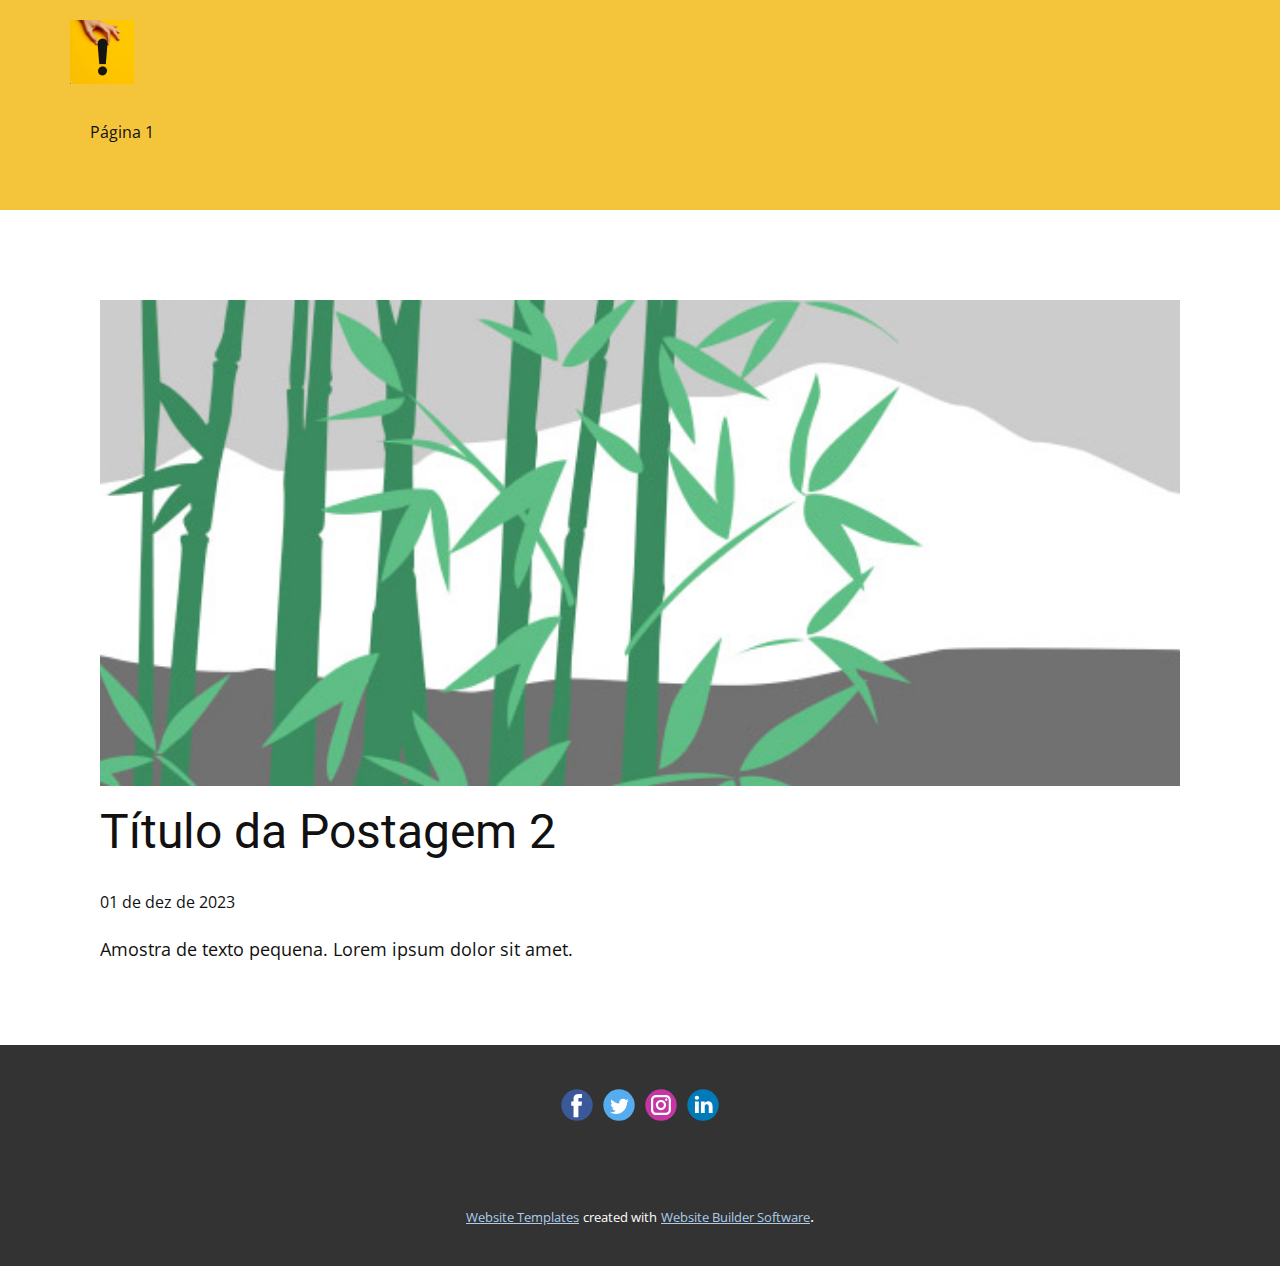
<file: blog/post-1.html>
<!DOCTYPE html>
<html style="font-size: 16px;" lang="pt"><head>
    <meta name="viewport" content="width=device-width, initial-scale=1.0">
    <meta charset="utf-8">
    <meta name="keywords" content="Título da Postagem 1">
    <meta name="description" content="">
    <title>Título da Postagem 2</title>
    <link rel="stylesheet" href="../nicepage.css" media="screen">
<link rel="stylesheet" href="../Post-Template.css" media="screen">
    <script class="u-script" type="text/javascript" src="../jquery.js" defer=""></script>
    <script class="u-script" type="text/javascript" src="../nicepage.js" defer=""></script>
    <meta name="generator" content="Nicepage 6.0.3, nicepage.com">
    <link id="u-theme-google-font" rel="stylesheet" href="https://fonts.googleapis.com/css?family=Roboto:100,100i,300,300i,400,400i,500,500i,700,700i,900,900i|Open+Sans:300,300i,400,400i,500,500i,600,600i,700,700i,800,800i">
    
    
    
    <script type="application/ld+json">{
		"@context": "http://schema.org",
		"@type": "Organization",
		"name": "",
		"logo": "images/OIG15.jpg",
		"sameAs": []
}</script>
    <meta name="theme-color" content="#478ac9">
  <meta data-intl-tel-input-cdn-path="intlTelInput/"></head>
  <body data-path-to-root="./" data-include-products="false" class="u-body u-xl-mode" data-lang="pt"><header class="u-clearfix u-custom-color-3 u-header u-header" id="sec-8cf7"><div class="u-clearfix u-sheet u-sheet-1">
        <a href="https://nicepage.com" class="u-image u-logo u-image-1" data-image-width="1024" data-image-height="1024">
          <img src="../images/OIG15.jpg" class="u-logo-image u-logo-image-1">
        </a>
        <nav class="u-menu u-menu-one-level u-offcanvas u-menu-1">
          <div class="menu-collapse">
            <a class="u-button-style u-nav-link" href="#">
              <svg class="u-svg-link" viewBox="0 0 24 24"><use xmlns:xlink="http://www.w3.org/1999/xlink" xlink:href="#svg-b6d5"></use></svg>
              <svg class="u-svg-content" version="1.1" id="svg-b6d5" viewBox="0 0 16 16" x="0px" y="0px" xmlns:xlink="http://www.w3.org/1999/xlink" xmlns="http://www.w3.org/2000/svg"><g><rect y="1" width="16" height="2"></rect><rect y="7" width="16" height="2"></rect><rect y="13" width="16" height="2"></rect>
</g></svg>
            </a>
          </div>
          <div class="u-nav-container">
            <ul class="u-nav u-spacing-15 u-unstyled"><li class="u-nav-item"><a class="u-button-style u-nav-link" href="../Página-1.html">Página 1</a>
</li></ul>
          </div>
          <div class="u-nav-container-collapse">
            <div class="u-black u-container-style u-inner-container-layout u-opacity u-opacity-95 u-sidenav">
              <div class="u-inner-container-layout u-sidenav-overflow">
                <div class="u-menu-close"></div>
                <ul class="u-align-center u-nav u-popupmenu-items u-unstyled u-nav-2"><li class="u-nav-item"><a class="u-button-style u-nav-link" href="../Página-1.html">Página 1</a>
</li></ul>
              </div>
            </div>
            <div class="u-black u-menu-overlay u-opacity u-opacity-70"></div>
          </div>
        </nav>
      </div></header>
    <section class="u-align-center u-clearfix u-section-1" id="sec-7404">
      <div class="u-clearfix u-sheet u-valign-middle-md u-valign-middle-sm u-valign-middle-xs u-sheet-1"><!--post_details--><!--post_details_options_json--><!--{"source":""}--><!--/post_details_options_json--><!--blog_post-->
        <div class="u-container-style u-expanded-width u-post-details u-post-details-1">
          <div class="u-container-layout u-valign-middle u-container-layout-1"><!--blog_post_image-->
            <img alt="" class="u-blog-control u-expanded-width u-image u-image-default u-image-1" src="../images/68f64b9d.jpeg"><!--/blog_post_image--><!--blog_post_header-->
            <h2 class="u-blog-control u-text u-text-1">Título da Postagem 2</h2><!--/blog_post_header--><!--blog_post_metadata-->
            <div class="u-blog-control u-metadata u-metadata-1"><!--blog_post_metadata_date-->
              <span class="u-meta-date u-meta-icon">01 de dez de 2023</span><!--/blog_post_metadata_date--><!--blog_post_metadata_category-->
              <!--/blog_post_metadata_category--><!--blog_post_metadata_comments-->
              <!--/blog_post_metadata_comments-->
            </div><!--/blog_post_metadata--><!--blog_post_content-->
            <div class="u-align-justify u-blog-control u-post-content u-text u-text-2 fr-view">
  Amostra de texto pequena. Lorem ipsum dolor sit amet.
  </div><!--/blog_post_content-->
          </div>
        </div><!--/blog_post--><!--/post_details-->
      </div>
    </section>
    
    
    
    <footer class="u-clearfix u-footer u-grey-80" id="sec-8d8f"><div class="u-clearfix u-sheet u-sheet-1">
        <div class="u-align-left u-social-icons u-spacing-10 u-social-icons-1">
          <a class="u-social-url" title="facebook" target="_blank" href=""><span class="u-icon u-social-facebook u-social-icon u-icon-1"><svg class="u-svg-link" preserveAspectRatio="xMidYMin slice" viewBox="0 0 112 112" style=""><use xmlns:xlink="http://www.w3.org/1999/xlink" xlink:href="#svg-ddd1"></use></svg><svg class="u-svg-content" viewBox="0 0 112 112" x="0" y="0" id="svg-ddd1"><circle fill="currentColor" cx="56.1" cy="56.1" r="55"></circle><path fill="#FFFFFF" d="M73.5,31.6h-9.1c-1.4,0-3.6,0.8-3.6,3.9v8.5h12.6L72,58.3H60.8v40.8H43.9V58.3h-8V43.9h8v-9.2
      c0-6.7,3.1-17,17-17h12.5v13.9H73.5z"></path></svg></span>
          </a>
          <a class="u-social-url" title="twitter" target="_blank" href=""><span class="u-icon u-social-icon u-social-twitter u-icon-2"><svg class="u-svg-link" preserveAspectRatio="xMidYMin slice" viewBox="0 0 112 112" style=""><use xmlns:xlink="http://www.w3.org/1999/xlink" xlink:href="#svg-0b7c"></use></svg><svg class="u-svg-content" viewBox="0 0 112 112" x="0" y="0" id="svg-0b7c"><circle fill="currentColor" class="st0" cx="56.1" cy="56.1" r="55"></circle><path fill="#FFFFFF" d="M83.8,47.3c0,0.6,0,1.2,0,1.7c0,17.7-13.5,38.2-38.2,38.2C38,87.2,31,85,25,81.2c1,0.1,2.1,0.2,3.2,0.2
      c6.3,0,12.1-2.1,16.7-5.7c-5.9-0.1-10.8-4-12.5-9.3c0.8,0.2,1.7,0.2,2.5,0.2c1.2,0,2.4-0.2,3.5-0.5c-6.1-1.2-10.8-6.7-10.8-13.1
      c0-0.1,0-0.1,0-0.2c1.8,1,3.9,1.6,6.1,1.7c-3.6-2.4-6-6.5-6-11.2c0-2.5,0.7-4.8,1.8-6.7c6.6,8.1,16.5,13.5,27.6,14
      c-0.2-1-0.3-2-0.3-3.1c0-7.4,6-13.4,13.4-13.4c3.9,0,7.3,1.6,9.8,4.2c3.1-0.6,5.9-1.7,8.5-3.3c-1,3.1-3.1,5.8-5.9,7.4
      c2.7-0.3,5.3-1,7.7-2.1C88.7,43,86.4,45.4,83.8,47.3z"></path></svg></span>
          </a>
          <a class="u-social-url" title="instagram" target="_blank" href=""><span class="u-icon u-social-icon u-social-instagram u-icon-3"><svg class="u-svg-link" preserveAspectRatio="xMidYMin slice" viewBox="0 0 112 112" style=""><use xmlns:xlink="http://www.w3.org/1999/xlink" xlink:href="#svg-e46d"></use></svg><svg class="u-svg-content" viewBox="0 0 112 112" x="0" y="0" id="svg-e46d"><circle fill="currentColor" cx="56.1" cy="56.1" r="55"></circle><path fill="#FFFFFF" d="M55.9,38.2c-9.9,0-17.9,8-17.9,17.9C38,66,46,74,55.9,74c9.9,0,17.9-8,17.9-17.9C73.8,46.2,65.8,38.2,55.9,38.2
      z M55.9,66.4c-5.7,0-10.3-4.6-10.3-10.3c-0.1-5.7,4.6-10.3,10.3-10.3c5.7,0,10.3,4.6,10.3,10.3C66.2,61.8,61.6,66.4,55.9,66.4z"></path><path fill="#FFFFFF" d="M74.3,33.5c-2.3,0-4.2,1.9-4.2,4.2s1.9,4.2,4.2,4.2s4.2-1.9,4.2-4.2S76.6,33.5,74.3,33.5z"></path><path fill="#FFFFFF" d="M73.1,21.3H38.6c-9.7,0-17.5,7.9-17.5,17.5v34.5c0,9.7,7.9,17.6,17.5,17.6h34.5c9.7,0,17.5-7.9,17.5-17.5V38.8
      C90.6,29.1,82.7,21.3,73.1,21.3z M83,73.3c0,5.5-4.5,9.9-9.9,9.9H38.6c-5.5,0-9.9-4.5-9.9-9.9V38.8c0-5.5,4.5-9.9,9.9-9.9h34.5
      c5.5,0,9.9,4.5,9.9,9.9V73.3z"></path></svg></span>
          </a>
          <a class="u-social-url" title="linkedin" target="_blank" href=""><span class="u-icon u-social-icon u-social-linkedin u-icon-4"><svg class="u-svg-link" preserveAspectRatio="xMidYMin slice" viewBox="0 0 112 112" style=""><use xmlns:xlink="http://www.w3.org/1999/xlink" xlink:href="#svg-d0a6"></use></svg><svg class="u-svg-content" viewBox="0 0 112 112" x="0" y="0" id="svg-d0a6"><circle fill="currentColor" cx="56.1" cy="56.1" r="55"></circle><path fill="#FFFFFF" d="M41.3,83.7H27.9V43.4h13.4V83.7z M34.6,37.9L34.6,37.9c-4.6,0-7.5-3.1-7.5-7c0-4,3-7,7.6-7s7.4,3,7.5,7
      C42.2,34.8,39.2,37.9,34.6,37.9z M89.6,83.7H76.2V62.2c0-5.4-1.9-9.1-6.8-9.1c-3.7,0-5.9,2.5-6.9,4.9c-0.4,0.9-0.4,2.1-0.4,3.3v22.5
      H48.7c0,0,0.2-36.5,0-40.3h13.4v5.7c1.8-2.7,5-6.7,12.1-6.7c8.8,0,15.4,5.8,15.4,18.1V83.7z"></path></svg></span>
          </a>
        </div>
      </div></footer>
    <section class="u-backlink u-clearfix u-grey-80">
      <a class="u-link" href="https://nicepage.com/website-templates" target="_blank">
        <span>Website Templates</span>
      </a>
      <p class="u-text">
        <span>created with</span>
      </p>
      <a class="u-link" href="" target="_blank">
        <span>Website Builder Software</span>
      </a>. 
    </section>
  
</body></html>
</file>
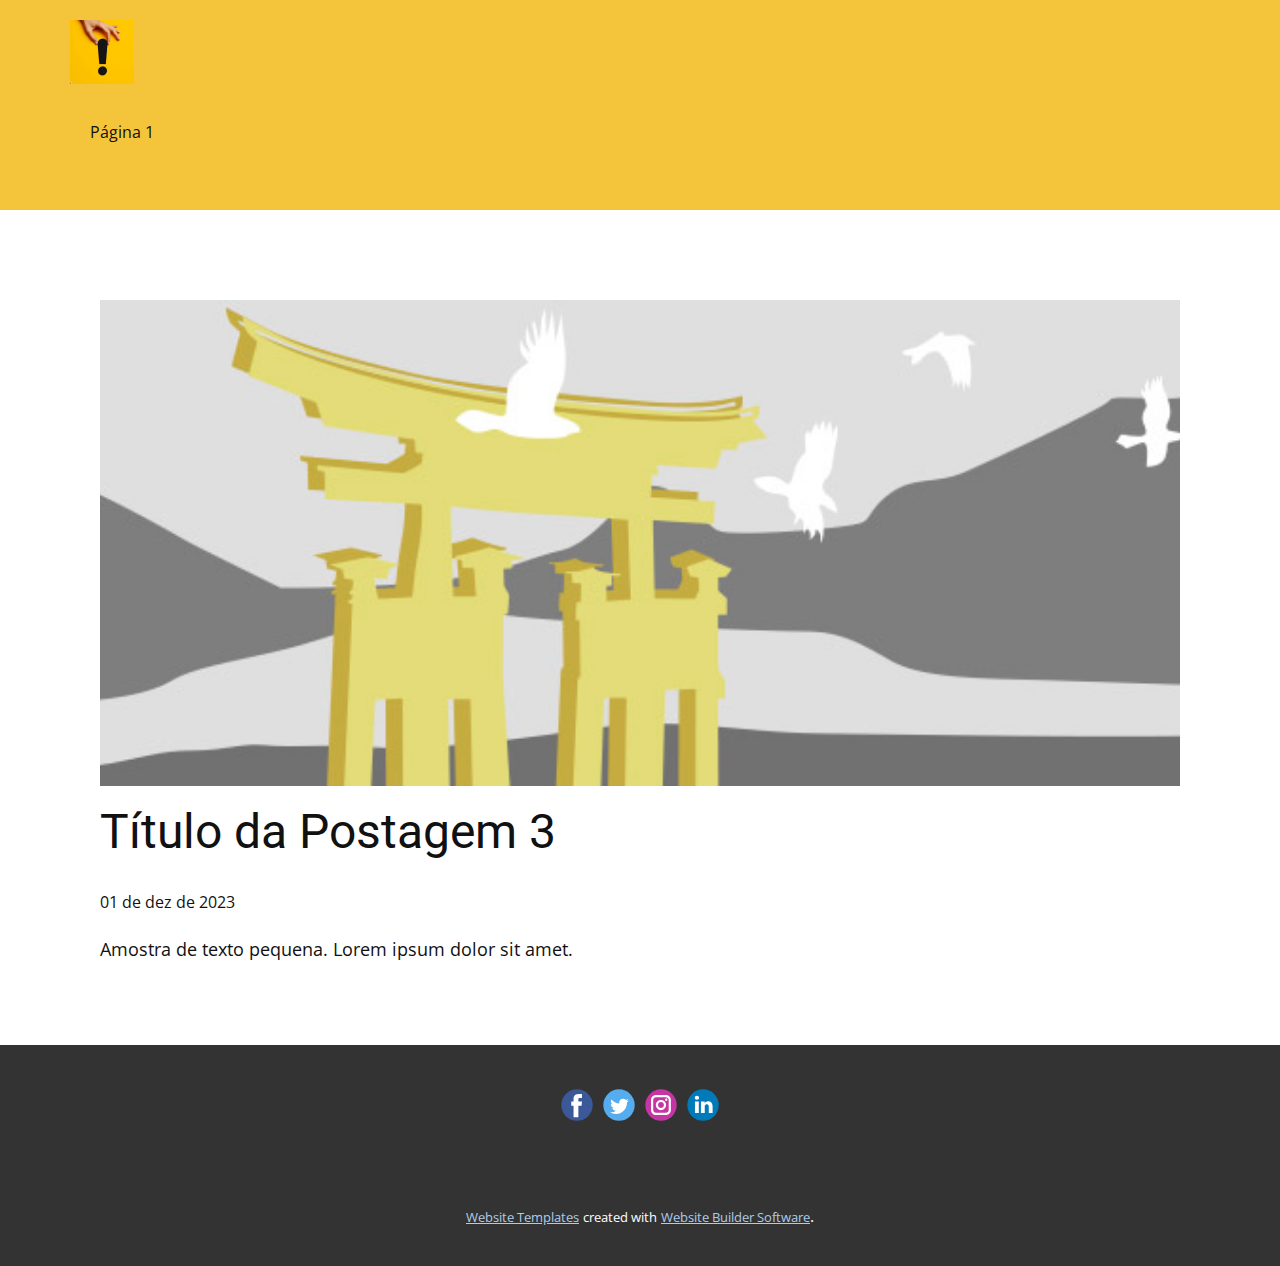
<file: blog/post-2.html>
<!DOCTYPE html>
<html style="font-size: 16px;" lang="pt"><head>
    <meta name="viewport" content="width=device-width, initial-scale=1.0">
    <meta charset="utf-8">
    <meta name="keywords" content="Título da Postagem 1">
    <meta name="description" content="">
    <title>Título da Postagem 3</title>
    <link rel="stylesheet" href="../nicepage.css" media="screen">
<link rel="stylesheet" href="../Post-Template.css" media="screen">
    <script class="u-script" type="text/javascript" src="../jquery.js" defer=""></script>
    <script class="u-script" type="text/javascript" src="../nicepage.js" defer=""></script>
    <meta name="generator" content="Nicepage 6.0.3, nicepage.com">
    <link id="u-theme-google-font" rel="stylesheet" href="https://fonts.googleapis.com/css?family=Roboto:100,100i,300,300i,400,400i,500,500i,700,700i,900,900i|Open+Sans:300,300i,400,400i,500,500i,600,600i,700,700i,800,800i">
    
    
    
    <script type="application/ld+json">{
		"@context": "http://schema.org",
		"@type": "Organization",
		"name": "",
		"logo": "images/OIG15.jpg",
		"sameAs": []
}</script>
    <meta name="theme-color" content="#478ac9">
  <meta data-intl-tel-input-cdn-path="intlTelInput/"></head>
  <body data-path-to-root="./" data-include-products="false" class="u-body u-xl-mode" data-lang="pt"><header class="u-clearfix u-custom-color-3 u-header u-header" id="sec-8cf7"><div class="u-clearfix u-sheet u-sheet-1">
        <a href="https://nicepage.com" class="u-image u-logo u-image-1" data-image-width="1024" data-image-height="1024">
          <img src="../images/OIG15.jpg" class="u-logo-image u-logo-image-1">
        </a>
        <nav class="u-menu u-menu-one-level u-offcanvas u-menu-1">
          <div class="menu-collapse">
            <a class="u-button-style u-nav-link" href="#">
              <svg class="u-svg-link" viewBox="0 0 24 24"><use xmlns:xlink="http://www.w3.org/1999/xlink" xlink:href="#svg-b6d5"></use></svg>
              <svg class="u-svg-content" version="1.1" id="svg-b6d5" viewBox="0 0 16 16" x="0px" y="0px" xmlns:xlink="http://www.w3.org/1999/xlink" xmlns="http://www.w3.org/2000/svg"><g><rect y="1" width="16" height="2"></rect><rect y="7" width="16" height="2"></rect><rect y="13" width="16" height="2"></rect>
</g></svg>
            </a>
          </div>
          <div class="u-nav-container">
            <ul class="u-nav u-spacing-15 u-unstyled"><li class="u-nav-item"><a class="u-button-style u-nav-link" href="../Página-1.html">Página 1</a>
</li></ul>
          </div>
          <div class="u-nav-container-collapse">
            <div class="u-black u-container-style u-inner-container-layout u-opacity u-opacity-95 u-sidenav">
              <div class="u-inner-container-layout u-sidenav-overflow">
                <div class="u-menu-close"></div>
                <ul class="u-align-center u-nav u-popupmenu-items u-unstyled u-nav-2"><li class="u-nav-item"><a class="u-button-style u-nav-link" href="../Página-1.html">Página 1</a>
</li></ul>
              </div>
            </div>
            <div class="u-black u-menu-overlay u-opacity u-opacity-70"></div>
          </div>
        </nav>
      </div></header>
    <section class="u-align-center u-clearfix u-section-1" id="sec-7404">
      <div class="u-clearfix u-sheet u-valign-middle-md u-valign-middle-sm u-valign-middle-xs u-sheet-1"><!--post_details--><!--post_details_options_json--><!--{"source":""}--><!--/post_details_options_json--><!--blog_post-->
        <div class="u-container-style u-expanded-width u-post-details u-post-details-1">
          <div class="u-container-layout u-valign-middle u-container-layout-1"><!--blog_post_image-->
            <img alt="" class="u-blog-control u-expanded-width u-image u-image-default u-image-1" src="../images/8ad73f3c.jpeg"><!--/blog_post_image--><!--blog_post_header-->
            <h2 class="u-blog-control u-text u-text-1">Título da Postagem 3</h2><!--/blog_post_header--><!--blog_post_metadata-->
            <div class="u-blog-control u-metadata u-metadata-1"><!--blog_post_metadata_date-->
              <span class="u-meta-date u-meta-icon">01 de dez de 2023</span><!--/blog_post_metadata_date--><!--blog_post_metadata_category-->
              <!--/blog_post_metadata_category--><!--blog_post_metadata_comments-->
              <!--/blog_post_metadata_comments-->
            </div><!--/blog_post_metadata--><!--blog_post_content-->
            <div class="u-align-justify u-blog-control u-post-content u-text u-text-2 fr-view">
  Amostra de texto pequena. Lorem ipsum dolor sit amet.
  </div><!--/blog_post_content-->
          </div>
        </div><!--/blog_post--><!--/post_details-->
      </div>
    </section>
    
    
    
    <footer class="u-clearfix u-footer u-grey-80" id="sec-8d8f"><div class="u-clearfix u-sheet u-sheet-1">
        <div class="u-align-left u-social-icons u-spacing-10 u-social-icons-1">
          <a class="u-social-url" title="facebook" target="_blank" href=""><span class="u-icon u-social-facebook u-social-icon u-icon-1"><svg class="u-svg-link" preserveAspectRatio="xMidYMin slice" viewBox="0 0 112 112" style=""><use xmlns:xlink="http://www.w3.org/1999/xlink" xlink:href="#svg-ddd1"></use></svg><svg class="u-svg-content" viewBox="0 0 112 112" x="0" y="0" id="svg-ddd1"><circle fill="currentColor" cx="56.1" cy="56.1" r="55"></circle><path fill="#FFFFFF" d="M73.5,31.6h-9.1c-1.4,0-3.6,0.8-3.6,3.9v8.5h12.6L72,58.3H60.8v40.8H43.9V58.3h-8V43.9h8v-9.2
      c0-6.7,3.1-17,17-17h12.5v13.9H73.5z"></path></svg></span>
          </a>
          <a class="u-social-url" title="twitter" target="_blank" href=""><span class="u-icon u-social-icon u-social-twitter u-icon-2"><svg class="u-svg-link" preserveAspectRatio="xMidYMin slice" viewBox="0 0 112 112" style=""><use xmlns:xlink="http://www.w3.org/1999/xlink" xlink:href="#svg-0b7c"></use></svg><svg class="u-svg-content" viewBox="0 0 112 112" x="0" y="0" id="svg-0b7c"><circle fill="currentColor" class="st0" cx="56.1" cy="56.1" r="55"></circle><path fill="#FFFFFF" d="M83.8,47.3c0,0.6,0,1.2,0,1.7c0,17.7-13.5,38.2-38.2,38.2C38,87.2,31,85,25,81.2c1,0.1,2.1,0.2,3.2,0.2
      c6.3,0,12.1-2.1,16.7-5.7c-5.9-0.1-10.8-4-12.5-9.3c0.8,0.2,1.7,0.2,2.5,0.2c1.2,0,2.4-0.2,3.5-0.5c-6.1-1.2-10.8-6.7-10.8-13.1
      c0-0.1,0-0.1,0-0.2c1.8,1,3.9,1.6,6.1,1.7c-3.6-2.4-6-6.5-6-11.2c0-2.5,0.7-4.8,1.8-6.7c6.6,8.1,16.5,13.5,27.6,14
      c-0.2-1-0.3-2-0.3-3.1c0-7.4,6-13.4,13.4-13.4c3.9,0,7.3,1.6,9.8,4.2c3.1-0.6,5.9-1.7,8.5-3.3c-1,3.1-3.1,5.8-5.9,7.4
      c2.7-0.3,5.3-1,7.7-2.1C88.7,43,86.4,45.4,83.8,47.3z"></path></svg></span>
          </a>
          <a class="u-social-url" title="instagram" target="_blank" href=""><span class="u-icon u-social-icon u-social-instagram u-icon-3"><svg class="u-svg-link" preserveAspectRatio="xMidYMin slice" viewBox="0 0 112 112" style=""><use xmlns:xlink="http://www.w3.org/1999/xlink" xlink:href="#svg-e46d"></use></svg><svg class="u-svg-content" viewBox="0 0 112 112" x="0" y="0" id="svg-e46d"><circle fill="currentColor" cx="56.1" cy="56.1" r="55"></circle><path fill="#FFFFFF" d="M55.9,38.2c-9.9,0-17.9,8-17.9,17.9C38,66,46,74,55.9,74c9.9,0,17.9-8,17.9-17.9C73.8,46.2,65.8,38.2,55.9,38.2
      z M55.9,66.4c-5.7,0-10.3-4.6-10.3-10.3c-0.1-5.7,4.6-10.3,10.3-10.3c5.7,0,10.3,4.6,10.3,10.3C66.2,61.8,61.6,66.4,55.9,66.4z"></path><path fill="#FFFFFF" d="M74.3,33.5c-2.3,0-4.2,1.9-4.2,4.2s1.9,4.2,4.2,4.2s4.2-1.9,4.2-4.2S76.6,33.5,74.3,33.5z"></path><path fill="#FFFFFF" d="M73.1,21.3H38.6c-9.7,0-17.5,7.9-17.5,17.5v34.5c0,9.7,7.9,17.6,17.5,17.6h34.5c9.7,0,17.5-7.9,17.5-17.5V38.8
      C90.6,29.1,82.7,21.3,73.1,21.3z M83,73.3c0,5.5-4.5,9.9-9.9,9.9H38.6c-5.5,0-9.9-4.5-9.9-9.9V38.8c0-5.5,4.5-9.9,9.9-9.9h34.5
      c5.5,0,9.9,4.5,9.9,9.9V73.3z"></path></svg></span>
          </a>
          <a class="u-social-url" title="linkedin" target="_blank" href=""><span class="u-icon u-social-icon u-social-linkedin u-icon-4"><svg class="u-svg-link" preserveAspectRatio="xMidYMin slice" viewBox="0 0 112 112" style=""><use xmlns:xlink="http://www.w3.org/1999/xlink" xlink:href="#svg-d0a6"></use></svg><svg class="u-svg-content" viewBox="0 0 112 112" x="0" y="0" id="svg-d0a6"><circle fill="currentColor" cx="56.1" cy="56.1" r="55"></circle><path fill="#FFFFFF" d="M41.3,83.7H27.9V43.4h13.4V83.7z M34.6,37.9L34.6,37.9c-4.6,0-7.5-3.1-7.5-7c0-4,3-7,7.6-7s7.4,3,7.5,7
      C42.2,34.8,39.2,37.9,34.6,37.9z M89.6,83.7H76.2V62.2c0-5.4-1.9-9.1-6.8-9.1c-3.7,0-5.9,2.5-6.9,4.9c-0.4,0.9-0.4,2.1-0.4,3.3v22.5
      H48.7c0,0,0.2-36.5,0-40.3h13.4v5.7c1.8-2.7,5-6.7,12.1-6.7c8.8,0,15.4,5.8,15.4,18.1V83.7z"></path></svg></span>
          </a>
        </div>
      </div></footer>
    <section class="u-backlink u-clearfix u-grey-80">
      <a class="u-link" href="https://nicepage.com/website-templates" target="_blank">
        <span>Website Templates</span>
      </a>
      <p class="u-text">
        <span>created with</span>
      </p>
      <a class="u-link" href="" target="_blank">
        <span>Website Builder Software</span>
      </a>. 
    </section>
  
</body></html>
</file>
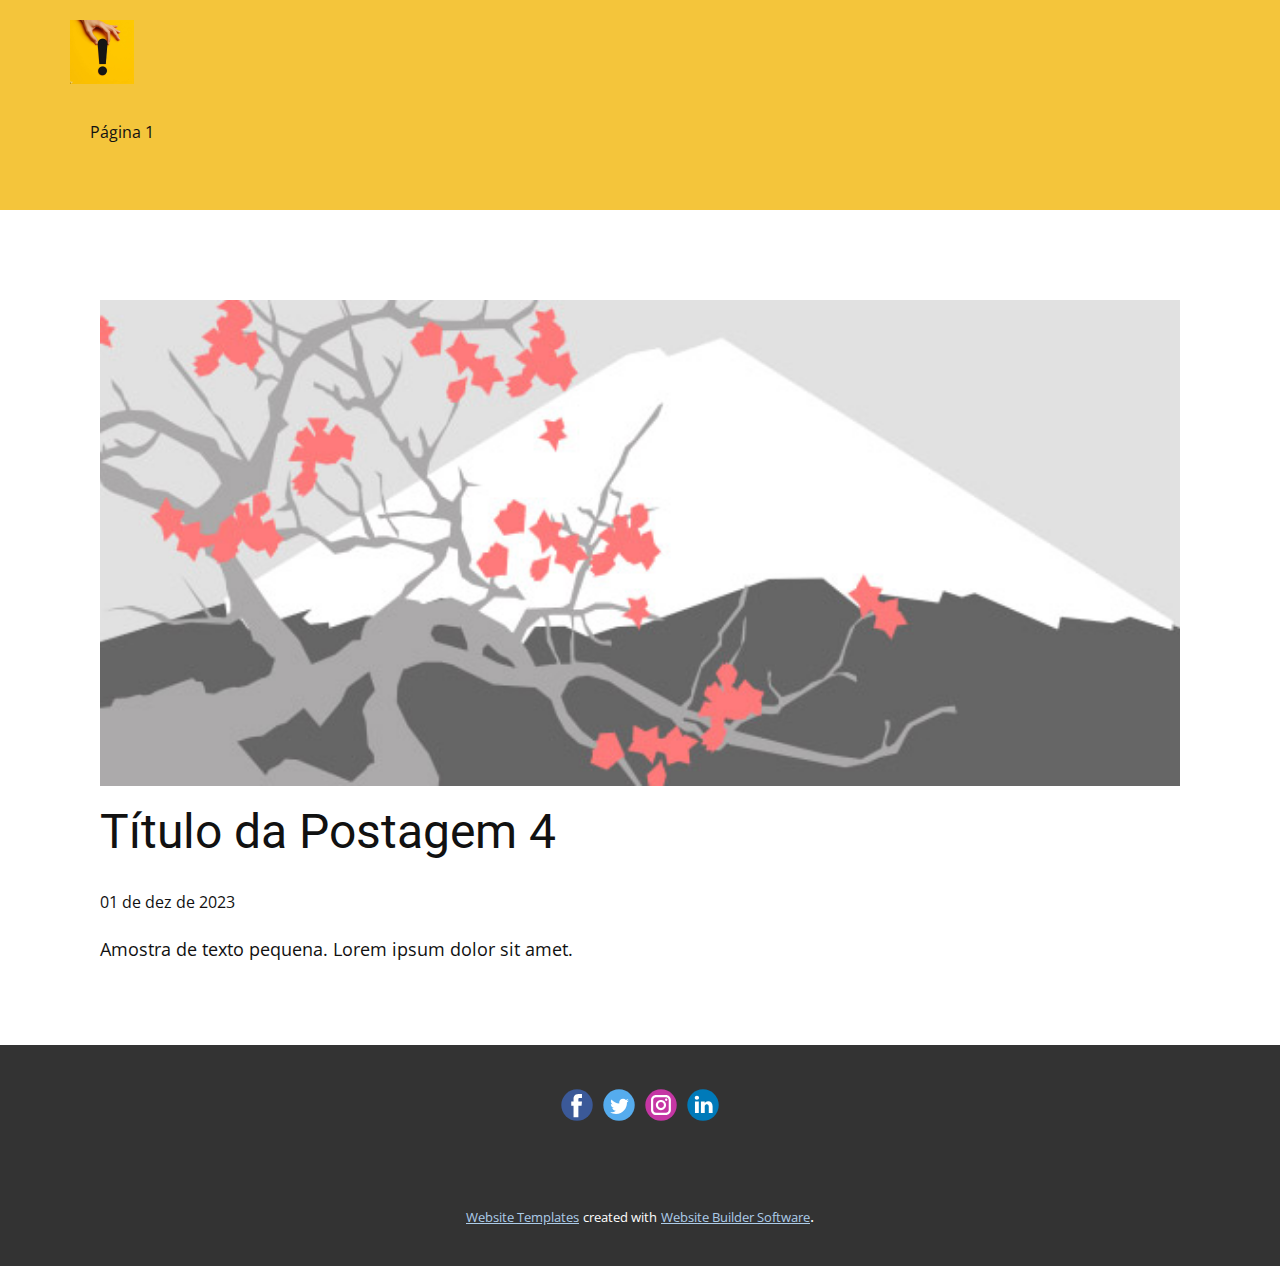
<file: blog/post-3.html>
<!DOCTYPE html>
<html style="font-size: 16px;" lang="pt"><head>
    <meta name="viewport" content="width=device-width, initial-scale=1.0">
    <meta charset="utf-8">
    <meta name="keywords" content="Título da Postagem 1">
    <meta name="description" content="">
    <title>Título da Postagem 4</title>
    <link rel="stylesheet" href="../nicepage.css" media="screen">
<link rel="stylesheet" href="../Post-Template.css" media="screen">
    <script class="u-script" type="text/javascript" src="../jquery.js" defer=""></script>
    <script class="u-script" type="text/javascript" src="../nicepage.js" defer=""></script>
    <meta name="generator" content="Nicepage 6.0.3, nicepage.com">
    <link id="u-theme-google-font" rel="stylesheet" href="https://fonts.googleapis.com/css?family=Roboto:100,100i,300,300i,400,400i,500,500i,700,700i,900,900i|Open+Sans:300,300i,400,400i,500,500i,600,600i,700,700i,800,800i">
    
    
    
    <script type="application/ld+json">{
		"@context": "http://schema.org",
		"@type": "Organization",
		"name": "",
		"logo": "images/OIG15.jpg",
		"sameAs": []
}</script>
    <meta name="theme-color" content="#478ac9">
  <meta data-intl-tel-input-cdn-path="intlTelInput/"></head>
  <body data-path-to-root="./" data-include-products="false" class="u-body u-xl-mode" data-lang="pt"><header class="u-clearfix u-custom-color-3 u-header u-header" id="sec-8cf7"><div class="u-clearfix u-sheet u-sheet-1">
        <a href="https://nicepage.com" class="u-image u-logo u-image-1" data-image-width="1024" data-image-height="1024">
          <img src="../images/OIG15.jpg" class="u-logo-image u-logo-image-1">
        </a>
        <nav class="u-menu u-menu-one-level u-offcanvas u-menu-1">
          <div class="menu-collapse">
            <a class="u-button-style u-nav-link" href="#">
              <svg class="u-svg-link" viewBox="0 0 24 24"><use xmlns:xlink="http://www.w3.org/1999/xlink" xlink:href="#svg-b6d5"></use></svg>
              <svg class="u-svg-content" version="1.1" id="svg-b6d5" viewBox="0 0 16 16" x="0px" y="0px" xmlns:xlink="http://www.w3.org/1999/xlink" xmlns="http://www.w3.org/2000/svg"><g><rect y="1" width="16" height="2"></rect><rect y="7" width="16" height="2"></rect><rect y="13" width="16" height="2"></rect>
</g></svg>
            </a>
          </div>
          <div class="u-nav-container">
            <ul class="u-nav u-spacing-15 u-unstyled"><li class="u-nav-item"><a class="u-button-style u-nav-link" href="../Página-1.html">Página 1</a>
</li></ul>
          </div>
          <div class="u-nav-container-collapse">
            <div class="u-black u-container-style u-inner-container-layout u-opacity u-opacity-95 u-sidenav">
              <div class="u-inner-container-layout u-sidenav-overflow">
                <div class="u-menu-close"></div>
                <ul class="u-align-center u-nav u-popupmenu-items u-unstyled u-nav-2"><li class="u-nav-item"><a class="u-button-style u-nav-link" href="../Página-1.html">Página 1</a>
</li></ul>
              </div>
            </div>
            <div class="u-black u-menu-overlay u-opacity u-opacity-70"></div>
          </div>
        </nav>
      </div></header>
    <section class="u-align-center u-clearfix u-section-1" id="sec-7404">
      <div class="u-clearfix u-sheet u-valign-middle-md u-valign-middle-sm u-valign-middle-xs u-sheet-1"><!--post_details--><!--post_details_options_json--><!--{"source":""}--><!--/post_details_options_json--><!--blog_post-->
        <div class="u-container-style u-expanded-width u-post-details u-post-details-1">
          <div class="u-container-layout u-valign-middle u-container-layout-1"><!--blog_post_image-->
            <img alt="" class="u-blog-control u-expanded-width u-image u-image-default u-image-1" src="../images/0fd3416c.jpeg"><!--/blog_post_image--><!--blog_post_header-->
            <h2 class="u-blog-control u-text u-text-1">Título da Postagem 4</h2><!--/blog_post_header--><!--blog_post_metadata-->
            <div class="u-blog-control u-metadata u-metadata-1"><!--blog_post_metadata_date-->
              <span class="u-meta-date u-meta-icon">01 de dez de 2023</span><!--/blog_post_metadata_date--><!--blog_post_metadata_category-->
              <!--/blog_post_metadata_category--><!--blog_post_metadata_comments-->
              <!--/blog_post_metadata_comments-->
            </div><!--/blog_post_metadata--><!--blog_post_content-->
            <div class="u-align-justify u-blog-control u-post-content u-text u-text-2 fr-view">
  Amostra de texto pequena. Lorem ipsum dolor sit amet.
  </div><!--/blog_post_content-->
          </div>
        </div><!--/blog_post--><!--/post_details-->
      </div>
    </section>
    
    
    
    <footer class="u-clearfix u-footer u-grey-80" id="sec-8d8f"><div class="u-clearfix u-sheet u-sheet-1">
        <div class="u-align-left u-social-icons u-spacing-10 u-social-icons-1">
          <a class="u-social-url" title="facebook" target="_blank" href=""><span class="u-icon u-social-facebook u-social-icon u-icon-1"><svg class="u-svg-link" preserveAspectRatio="xMidYMin slice" viewBox="0 0 112 112" style=""><use xmlns:xlink="http://www.w3.org/1999/xlink" xlink:href="#svg-ddd1"></use></svg><svg class="u-svg-content" viewBox="0 0 112 112" x="0" y="0" id="svg-ddd1"><circle fill="currentColor" cx="56.1" cy="56.1" r="55"></circle><path fill="#FFFFFF" d="M73.5,31.6h-9.1c-1.4,0-3.6,0.8-3.6,3.9v8.5h12.6L72,58.3H60.8v40.8H43.9V58.3h-8V43.9h8v-9.2
      c0-6.7,3.1-17,17-17h12.5v13.9H73.5z"></path></svg></span>
          </a>
          <a class="u-social-url" title="twitter" target="_blank" href=""><span class="u-icon u-social-icon u-social-twitter u-icon-2"><svg class="u-svg-link" preserveAspectRatio="xMidYMin slice" viewBox="0 0 112 112" style=""><use xmlns:xlink="http://www.w3.org/1999/xlink" xlink:href="#svg-0b7c"></use></svg><svg class="u-svg-content" viewBox="0 0 112 112" x="0" y="0" id="svg-0b7c"><circle fill="currentColor" class="st0" cx="56.1" cy="56.1" r="55"></circle><path fill="#FFFFFF" d="M83.8,47.3c0,0.6,0,1.2,0,1.7c0,17.7-13.5,38.2-38.2,38.2C38,87.2,31,85,25,81.2c1,0.1,2.1,0.2,3.2,0.2
      c6.3,0,12.1-2.1,16.7-5.7c-5.9-0.1-10.8-4-12.5-9.3c0.8,0.2,1.7,0.2,2.5,0.2c1.2,0,2.4-0.2,3.5-0.5c-6.1-1.2-10.8-6.7-10.8-13.1
      c0-0.1,0-0.1,0-0.2c1.8,1,3.9,1.6,6.1,1.7c-3.6-2.4-6-6.5-6-11.2c0-2.5,0.7-4.8,1.8-6.7c6.6,8.1,16.5,13.5,27.6,14
      c-0.2-1-0.3-2-0.3-3.1c0-7.4,6-13.4,13.4-13.4c3.9,0,7.3,1.6,9.8,4.2c3.1-0.6,5.9-1.7,8.5-3.3c-1,3.1-3.1,5.8-5.9,7.4
      c2.7-0.3,5.3-1,7.7-2.1C88.7,43,86.4,45.4,83.8,47.3z"></path></svg></span>
          </a>
          <a class="u-social-url" title="instagram" target="_blank" href=""><span class="u-icon u-social-icon u-social-instagram u-icon-3"><svg class="u-svg-link" preserveAspectRatio="xMidYMin slice" viewBox="0 0 112 112" style=""><use xmlns:xlink="http://www.w3.org/1999/xlink" xlink:href="#svg-e46d"></use></svg><svg class="u-svg-content" viewBox="0 0 112 112" x="0" y="0" id="svg-e46d"><circle fill="currentColor" cx="56.1" cy="56.1" r="55"></circle><path fill="#FFFFFF" d="M55.9,38.2c-9.9,0-17.9,8-17.9,17.9C38,66,46,74,55.9,74c9.9,0,17.9-8,17.9-17.9C73.8,46.2,65.8,38.2,55.9,38.2
      z M55.9,66.4c-5.7,0-10.3-4.6-10.3-10.3c-0.1-5.7,4.6-10.3,10.3-10.3c5.7,0,10.3,4.6,10.3,10.3C66.2,61.8,61.6,66.4,55.9,66.4z"></path><path fill="#FFFFFF" d="M74.3,33.5c-2.3,0-4.2,1.9-4.2,4.2s1.9,4.2,4.2,4.2s4.2-1.9,4.2-4.2S76.6,33.5,74.3,33.5z"></path><path fill="#FFFFFF" d="M73.1,21.3H38.6c-9.7,0-17.5,7.9-17.5,17.5v34.5c0,9.7,7.9,17.6,17.5,17.6h34.5c9.7,0,17.5-7.9,17.5-17.5V38.8
      C90.6,29.1,82.7,21.3,73.1,21.3z M83,73.3c0,5.5-4.5,9.9-9.9,9.9H38.6c-5.5,0-9.9-4.5-9.9-9.9V38.8c0-5.5,4.5-9.9,9.9-9.9h34.5
      c5.5,0,9.9,4.5,9.9,9.9V73.3z"></path></svg></span>
          </a>
          <a class="u-social-url" title="linkedin" target="_blank" href=""><span class="u-icon u-social-icon u-social-linkedin u-icon-4"><svg class="u-svg-link" preserveAspectRatio="xMidYMin slice" viewBox="0 0 112 112" style=""><use xmlns:xlink="http://www.w3.org/1999/xlink" xlink:href="#svg-d0a6"></use></svg><svg class="u-svg-content" viewBox="0 0 112 112" x="0" y="0" id="svg-d0a6"><circle fill="currentColor" cx="56.1" cy="56.1" r="55"></circle><path fill="#FFFFFF" d="M41.3,83.7H27.9V43.4h13.4V83.7z M34.6,37.9L34.6,37.9c-4.6,0-7.5-3.1-7.5-7c0-4,3-7,7.6-7s7.4,3,7.5,7
      C42.2,34.8,39.2,37.9,34.6,37.9z M89.6,83.7H76.2V62.2c0-5.4-1.9-9.1-6.8-9.1c-3.7,0-5.9,2.5-6.9,4.9c-0.4,0.9-0.4,2.1-0.4,3.3v22.5
      H48.7c0,0,0.2-36.5,0-40.3h13.4v5.7c1.8-2.7,5-6.7,12.1-6.7c8.8,0,15.4,5.8,15.4,18.1V83.7z"></path></svg></span>
          </a>
        </div>
      </div></footer>
    <section class="u-backlink u-clearfix u-grey-80">
      <a class="u-link" href="https://nicepage.com/website-templates" target="_blank">
        <span>Website Templates</span>
      </a>
      <p class="u-text">
        <span>created with</span>
      </p>
      <a class="u-link" href="" target="_blank">
        <span>Website Builder Software</span>
      </a>. 
    </section>
  
</body></html>
</file>
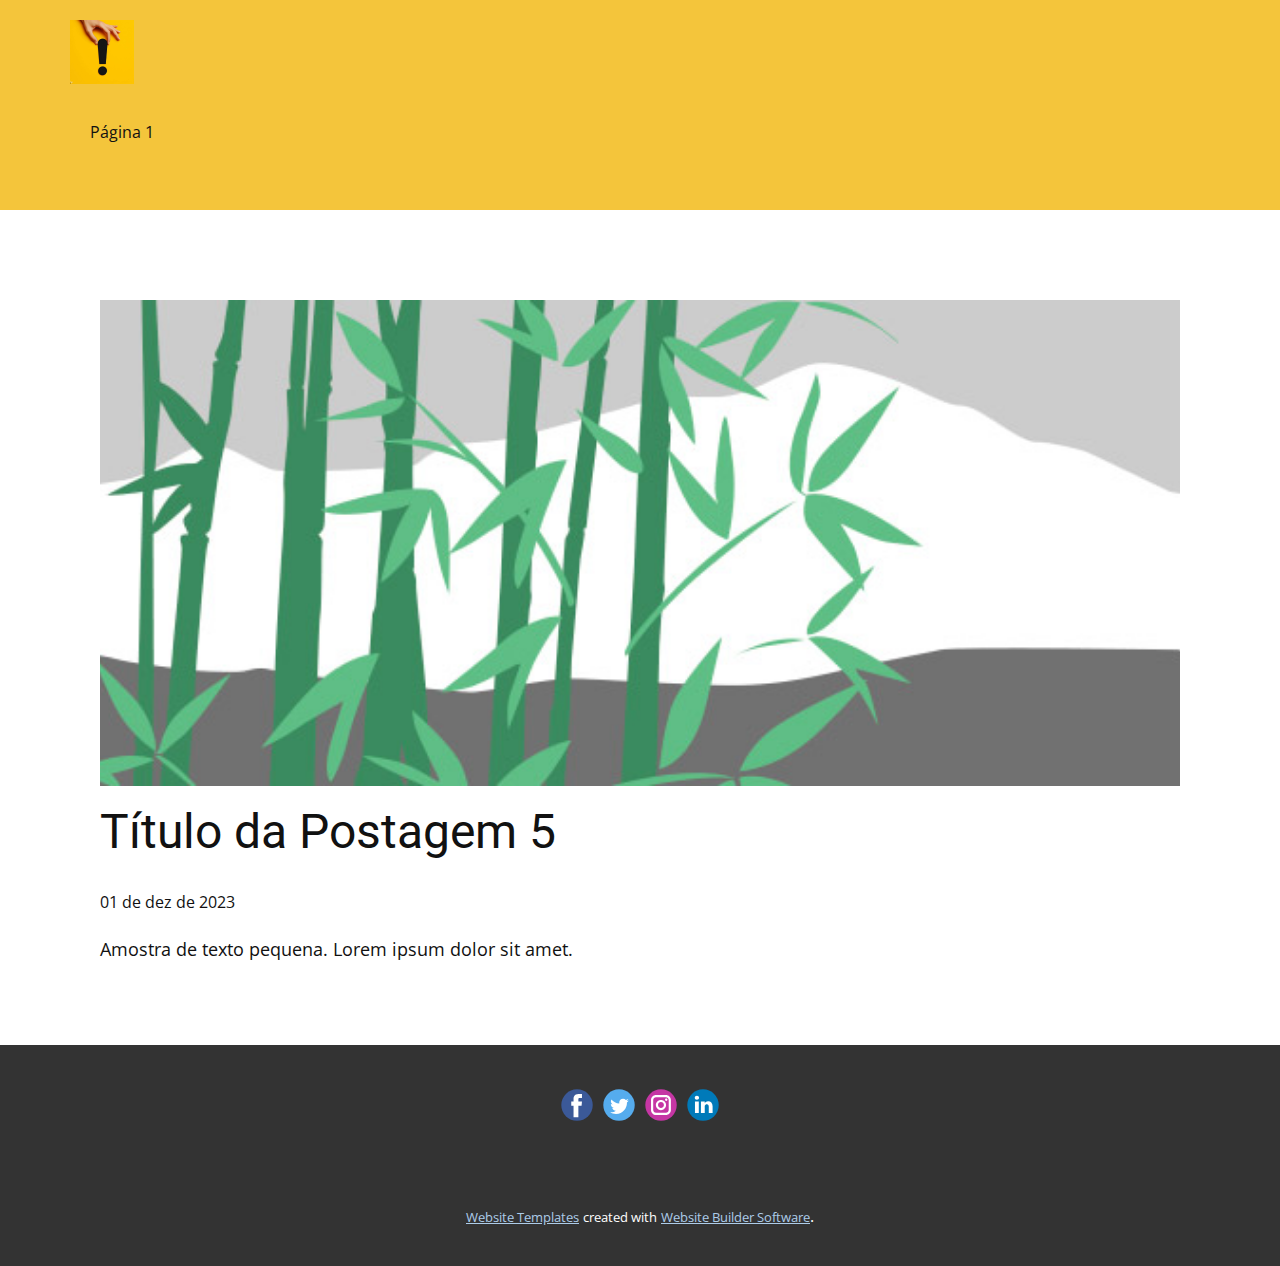
<file: blog/post-4.html>
<!DOCTYPE html>
<html style="font-size: 16px;" lang="pt"><head>
    <meta name="viewport" content="width=device-width, initial-scale=1.0">
    <meta charset="utf-8">
    <meta name="keywords" content="Título da Postagem 1">
    <meta name="description" content="">
    <title>Título da Postagem 5</title>
    <link rel="stylesheet" href="../nicepage.css" media="screen">
<link rel="stylesheet" href="../Post-Template.css" media="screen">
    <script class="u-script" type="text/javascript" src="../jquery.js" defer=""></script>
    <script class="u-script" type="text/javascript" src="../nicepage.js" defer=""></script>
    <meta name="generator" content="Nicepage 6.0.3, nicepage.com">
    <link id="u-theme-google-font" rel="stylesheet" href="https://fonts.googleapis.com/css?family=Roboto:100,100i,300,300i,400,400i,500,500i,700,700i,900,900i|Open+Sans:300,300i,400,400i,500,500i,600,600i,700,700i,800,800i">
    
    
    
    <script type="application/ld+json">{
		"@context": "http://schema.org",
		"@type": "Organization",
		"name": "",
		"logo": "images/OIG15.jpg",
		"sameAs": []
}</script>
    <meta name="theme-color" content="#478ac9">
  <meta data-intl-tel-input-cdn-path="intlTelInput/"></head>
  <body data-path-to-root="./" data-include-products="false" class="u-body u-xl-mode" data-lang="pt"><header class="u-clearfix u-custom-color-3 u-header u-header" id="sec-8cf7"><div class="u-clearfix u-sheet u-sheet-1">
        <a href="https://nicepage.com" class="u-image u-logo u-image-1" data-image-width="1024" data-image-height="1024">
          <img src="../images/OIG15.jpg" class="u-logo-image u-logo-image-1">
        </a>
        <nav class="u-menu u-menu-one-level u-offcanvas u-menu-1">
          <div class="menu-collapse">
            <a class="u-button-style u-nav-link" href="#">
              <svg class="u-svg-link" viewBox="0 0 24 24"><use xmlns:xlink="http://www.w3.org/1999/xlink" xlink:href="#svg-b6d5"></use></svg>
              <svg class="u-svg-content" version="1.1" id="svg-b6d5" viewBox="0 0 16 16" x="0px" y="0px" xmlns:xlink="http://www.w3.org/1999/xlink" xmlns="http://www.w3.org/2000/svg"><g><rect y="1" width="16" height="2"></rect><rect y="7" width="16" height="2"></rect><rect y="13" width="16" height="2"></rect>
</g></svg>
            </a>
          </div>
          <div class="u-nav-container">
            <ul class="u-nav u-spacing-15 u-unstyled"><li class="u-nav-item"><a class="u-button-style u-nav-link" href="../Página-1.html">Página 1</a>
</li></ul>
          </div>
          <div class="u-nav-container-collapse">
            <div class="u-black u-container-style u-inner-container-layout u-opacity u-opacity-95 u-sidenav">
              <div class="u-inner-container-layout u-sidenav-overflow">
                <div class="u-menu-close"></div>
                <ul class="u-align-center u-nav u-popupmenu-items u-unstyled u-nav-2"><li class="u-nav-item"><a class="u-button-style u-nav-link" href="../Página-1.html">Página 1</a>
</li></ul>
              </div>
            </div>
            <div class="u-black u-menu-overlay u-opacity u-opacity-70"></div>
          </div>
        </nav>
      </div></header>
    <section class="u-align-center u-clearfix u-section-1" id="sec-7404">
      <div class="u-clearfix u-sheet u-valign-middle-md u-valign-middle-sm u-valign-middle-xs u-sheet-1"><!--post_details--><!--post_details_options_json--><!--{"source":""}--><!--/post_details_options_json--><!--blog_post-->
        <div class="u-container-style u-expanded-width u-post-details u-post-details-1">
          <div class="u-container-layout u-valign-middle u-container-layout-1"><!--blog_post_image-->
            <img alt="" class="u-blog-control u-expanded-width u-image u-image-default u-image-1" src="../images/68f64b9d.jpeg"><!--/blog_post_image--><!--blog_post_header-->
            <h2 class="u-blog-control u-text u-text-1">Título da Postagem 5</h2><!--/blog_post_header--><!--blog_post_metadata-->
            <div class="u-blog-control u-metadata u-metadata-1"><!--blog_post_metadata_date-->
              <span class="u-meta-date u-meta-icon">01 de dez de 2023</span><!--/blog_post_metadata_date--><!--blog_post_metadata_category-->
              <!--/blog_post_metadata_category--><!--blog_post_metadata_comments-->
              <!--/blog_post_metadata_comments-->
            </div><!--/blog_post_metadata--><!--blog_post_content-->
            <div class="u-align-justify u-blog-control u-post-content u-text u-text-2 fr-view">
  Amostra de texto pequena. Lorem ipsum dolor sit amet.
  </div><!--/blog_post_content-->
          </div>
        </div><!--/blog_post--><!--/post_details-->
      </div>
    </section>
    
    
    
    <footer class="u-clearfix u-footer u-grey-80" id="sec-8d8f"><div class="u-clearfix u-sheet u-sheet-1">
        <div class="u-align-left u-social-icons u-spacing-10 u-social-icons-1">
          <a class="u-social-url" title="facebook" target="_blank" href=""><span class="u-icon u-social-facebook u-social-icon u-icon-1"><svg class="u-svg-link" preserveAspectRatio="xMidYMin slice" viewBox="0 0 112 112" style=""><use xmlns:xlink="http://www.w3.org/1999/xlink" xlink:href="#svg-ddd1"></use></svg><svg class="u-svg-content" viewBox="0 0 112 112" x="0" y="0" id="svg-ddd1"><circle fill="currentColor" cx="56.1" cy="56.1" r="55"></circle><path fill="#FFFFFF" d="M73.5,31.6h-9.1c-1.4,0-3.6,0.8-3.6,3.9v8.5h12.6L72,58.3H60.8v40.8H43.9V58.3h-8V43.9h8v-9.2
      c0-6.7,3.1-17,17-17h12.5v13.9H73.5z"></path></svg></span>
          </a>
          <a class="u-social-url" title="twitter" target="_blank" href=""><span class="u-icon u-social-icon u-social-twitter u-icon-2"><svg class="u-svg-link" preserveAspectRatio="xMidYMin slice" viewBox="0 0 112 112" style=""><use xmlns:xlink="http://www.w3.org/1999/xlink" xlink:href="#svg-0b7c"></use></svg><svg class="u-svg-content" viewBox="0 0 112 112" x="0" y="0" id="svg-0b7c"><circle fill="currentColor" class="st0" cx="56.1" cy="56.1" r="55"></circle><path fill="#FFFFFF" d="M83.8,47.3c0,0.6,0,1.2,0,1.7c0,17.7-13.5,38.2-38.2,38.2C38,87.2,31,85,25,81.2c1,0.1,2.1,0.2,3.2,0.2
      c6.3,0,12.1-2.1,16.7-5.7c-5.9-0.1-10.8-4-12.5-9.3c0.8,0.2,1.7,0.2,2.5,0.2c1.2,0,2.4-0.2,3.5-0.5c-6.1-1.2-10.8-6.7-10.8-13.1
      c0-0.1,0-0.1,0-0.2c1.8,1,3.9,1.6,6.1,1.7c-3.6-2.4-6-6.5-6-11.2c0-2.5,0.7-4.8,1.8-6.7c6.6,8.1,16.5,13.5,27.6,14
      c-0.2-1-0.3-2-0.3-3.1c0-7.4,6-13.4,13.4-13.4c3.9,0,7.3,1.6,9.8,4.2c3.1-0.6,5.9-1.7,8.5-3.3c-1,3.1-3.1,5.8-5.9,7.4
      c2.7-0.3,5.3-1,7.7-2.1C88.7,43,86.4,45.4,83.8,47.3z"></path></svg></span>
          </a>
          <a class="u-social-url" title="instagram" target="_blank" href=""><span class="u-icon u-social-icon u-social-instagram u-icon-3"><svg class="u-svg-link" preserveAspectRatio="xMidYMin slice" viewBox="0 0 112 112" style=""><use xmlns:xlink="http://www.w3.org/1999/xlink" xlink:href="#svg-e46d"></use></svg><svg class="u-svg-content" viewBox="0 0 112 112" x="0" y="0" id="svg-e46d"><circle fill="currentColor" cx="56.1" cy="56.1" r="55"></circle><path fill="#FFFFFF" d="M55.9,38.2c-9.9,0-17.9,8-17.9,17.9C38,66,46,74,55.9,74c9.9,0,17.9-8,17.9-17.9C73.8,46.2,65.8,38.2,55.9,38.2
      z M55.9,66.4c-5.7,0-10.3-4.6-10.3-10.3c-0.1-5.7,4.6-10.3,10.3-10.3c5.7,0,10.3,4.6,10.3,10.3C66.2,61.8,61.6,66.4,55.9,66.4z"></path><path fill="#FFFFFF" d="M74.3,33.5c-2.3,0-4.2,1.9-4.2,4.2s1.9,4.2,4.2,4.2s4.2-1.9,4.2-4.2S76.6,33.5,74.3,33.5z"></path><path fill="#FFFFFF" d="M73.1,21.3H38.6c-9.7,0-17.5,7.9-17.5,17.5v34.5c0,9.7,7.9,17.6,17.5,17.6h34.5c9.7,0,17.5-7.9,17.5-17.5V38.8
      C90.6,29.1,82.7,21.3,73.1,21.3z M83,73.3c0,5.5-4.5,9.9-9.9,9.9H38.6c-5.5,0-9.9-4.5-9.9-9.9V38.8c0-5.5,4.5-9.9,9.9-9.9h34.5
      c5.5,0,9.9,4.5,9.9,9.9V73.3z"></path></svg></span>
          </a>
          <a class="u-social-url" title="linkedin" target="_blank" href=""><span class="u-icon u-social-icon u-social-linkedin u-icon-4"><svg class="u-svg-link" preserveAspectRatio="xMidYMin slice" viewBox="0 0 112 112" style=""><use xmlns:xlink="http://www.w3.org/1999/xlink" xlink:href="#svg-d0a6"></use></svg><svg class="u-svg-content" viewBox="0 0 112 112" x="0" y="0" id="svg-d0a6"><circle fill="currentColor" cx="56.1" cy="56.1" r="55"></circle><path fill="#FFFFFF" d="M41.3,83.7H27.9V43.4h13.4V83.7z M34.6,37.9L34.6,37.9c-4.6,0-7.5-3.1-7.5-7c0-4,3-7,7.6-7s7.4,3,7.5,7
      C42.2,34.8,39.2,37.9,34.6,37.9z M89.6,83.7H76.2V62.2c0-5.4-1.9-9.1-6.8-9.1c-3.7,0-5.9,2.5-6.9,4.9c-0.4,0.9-0.4,2.1-0.4,3.3v22.5
      H48.7c0,0,0.2-36.5,0-40.3h13.4v5.7c1.8-2.7,5-6.7,12.1-6.7c8.8,0,15.4,5.8,15.4,18.1V83.7z"></path></svg></span>
          </a>
        </div>
      </div></footer>
    <section class="u-backlink u-clearfix u-grey-80">
      <a class="u-link" href="https://nicepage.com/website-templates" target="_blank">
        <span>Website Templates</span>
      </a>
      <p class="u-text">
        <span>created with</span>
      </p>
      <a class="u-link" href="" target="_blank">
        <span>Website Builder Software</span>
      </a>. 
    </section>
  
</body></html>
</file>
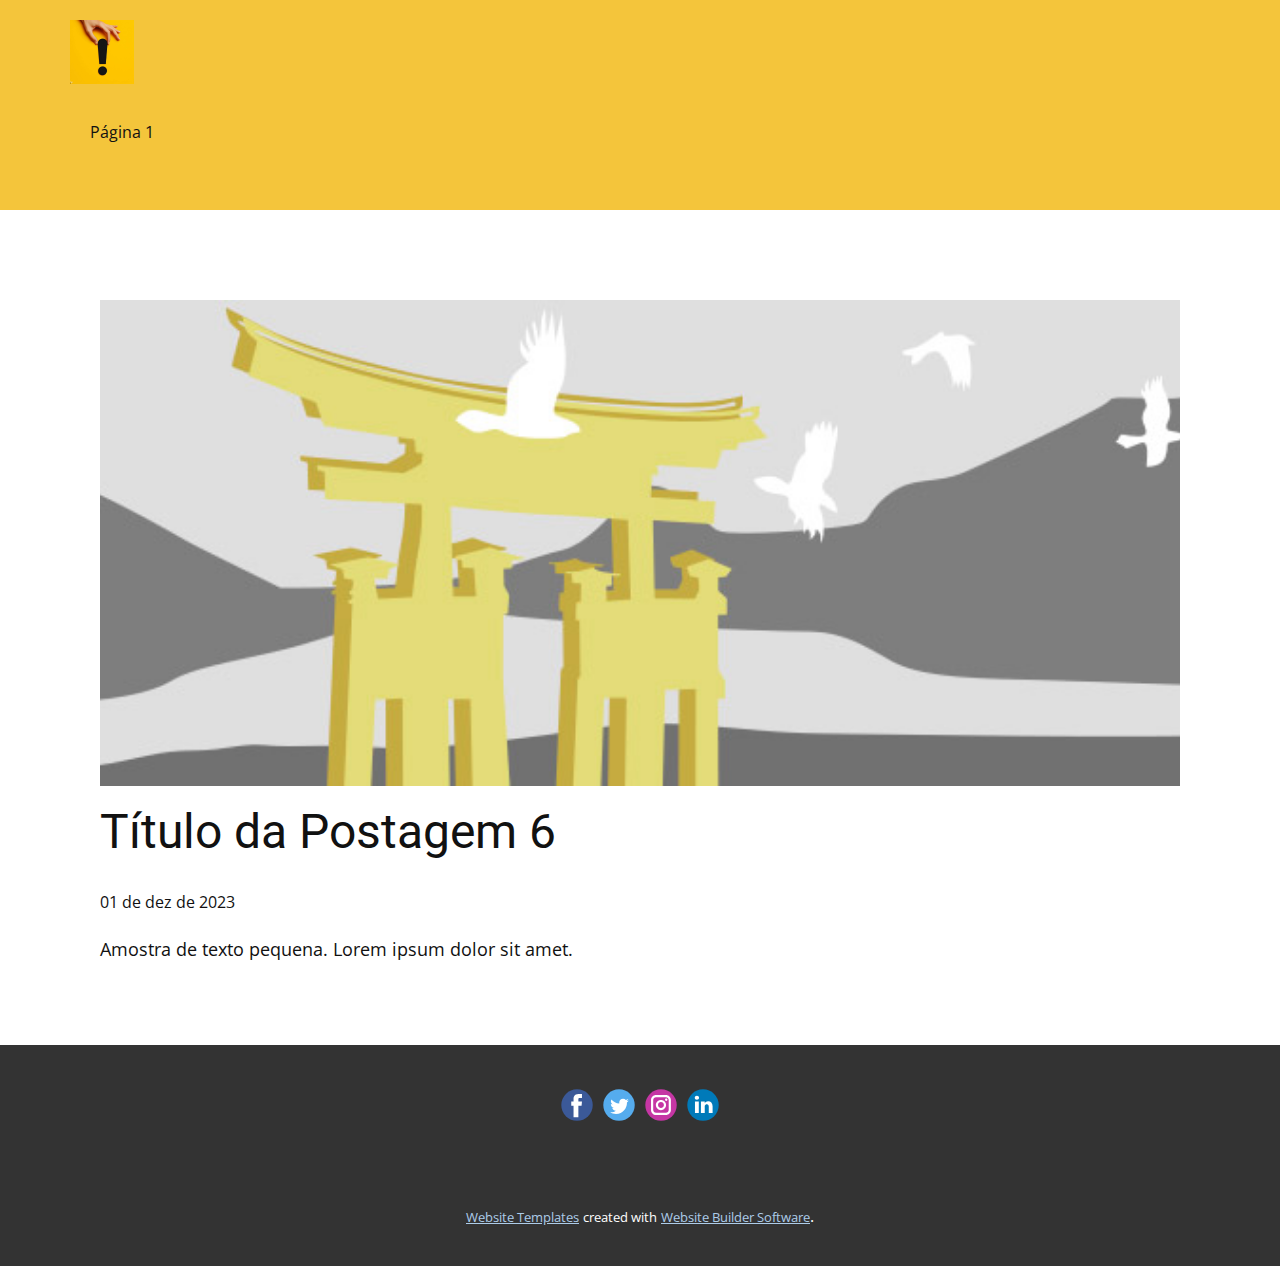
<file: blog/post-5.html>
<!DOCTYPE html>
<html style="font-size: 16px;" lang="pt"><head>
    <meta name="viewport" content="width=device-width, initial-scale=1.0">
    <meta charset="utf-8">
    <meta name="keywords" content="Título da Postagem 1">
    <meta name="description" content="">
    <title>Título da Postagem 6</title>
    <link rel="stylesheet" href="../nicepage.css" media="screen">
<link rel="stylesheet" href="../Post-Template.css" media="screen">
    <script class="u-script" type="text/javascript" src="../jquery.js" defer=""></script>
    <script class="u-script" type="text/javascript" src="../nicepage.js" defer=""></script>
    <meta name="generator" content="Nicepage 6.0.3, nicepage.com">
    <link id="u-theme-google-font" rel="stylesheet" href="https://fonts.googleapis.com/css?family=Roboto:100,100i,300,300i,400,400i,500,500i,700,700i,900,900i|Open+Sans:300,300i,400,400i,500,500i,600,600i,700,700i,800,800i">
    
    
    
    <script type="application/ld+json">{
		"@context": "http://schema.org",
		"@type": "Organization",
		"name": "",
		"logo": "images/OIG15.jpg",
		"sameAs": []
}</script>
    <meta name="theme-color" content="#478ac9">
  <meta data-intl-tel-input-cdn-path="intlTelInput/"></head>
  <body data-path-to-root="./" data-include-products="false" class="u-body u-xl-mode" data-lang="pt"><header class="u-clearfix u-custom-color-3 u-header u-header" id="sec-8cf7"><div class="u-clearfix u-sheet u-sheet-1">
        <a href="https://nicepage.com" class="u-image u-logo u-image-1" data-image-width="1024" data-image-height="1024">
          <img src="../images/OIG15.jpg" class="u-logo-image u-logo-image-1">
        </a>
        <nav class="u-menu u-menu-one-level u-offcanvas u-menu-1">
          <div class="menu-collapse">
            <a class="u-button-style u-nav-link" href="#">
              <svg class="u-svg-link" viewBox="0 0 24 24"><use xmlns:xlink="http://www.w3.org/1999/xlink" xlink:href="#svg-b6d5"></use></svg>
              <svg class="u-svg-content" version="1.1" id="svg-b6d5" viewBox="0 0 16 16" x="0px" y="0px" xmlns:xlink="http://www.w3.org/1999/xlink" xmlns="http://www.w3.org/2000/svg"><g><rect y="1" width="16" height="2"></rect><rect y="7" width="16" height="2"></rect><rect y="13" width="16" height="2"></rect>
</g></svg>
            </a>
          </div>
          <div class="u-nav-container">
            <ul class="u-nav u-spacing-15 u-unstyled"><li class="u-nav-item"><a class="u-button-style u-nav-link" href="../Página-1.html">Página 1</a>
</li></ul>
          </div>
          <div class="u-nav-container-collapse">
            <div class="u-black u-container-style u-inner-container-layout u-opacity u-opacity-95 u-sidenav">
              <div class="u-inner-container-layout u-sidenav-overflow">
                <div class="u-menu-close"></div>
                <ul class="u-align-center u-nav u-popupmenu-items u-unstyled u-nav-2"><li class="u-nav-item"><a class="u-button-style u-nav-link" href="../Página-1.html">Página 1</a>
</li></ul>
              </div>
            </div>
            <div class="u-black u-menu-overlay u-opacity u-opacity-70"></div>
          </div>
        </nav>
      </div></header>
    <section class="u-align-center u-clearfix u-section-1" id="sec-7404">
      <div class="u-clearfix u-sheet u-valign-middle-md u-valign-middle-sm u-valign-middle-xs u-sheet-1"><!--post_details--><!--post_details_options_json--><!--{"source":""}--><!--/post_details_options_json--><!--blog_post-->
        <div class="u-container-style u-expanded-width u-post-details u-post-details-1">
          <div class="u-container-layout u-valign-middle u-container-layout-1"><!--blog_post_image-->
            <img alt="" class="u-blog-control u-expanded-width u-image u-image-default u-image-1" src="../images/8ad73f3c.jpeg"><!--/blog_post_image--><!--blog_post_header-->
            <h2 class="u-blog-control u-text u-text-1">Título da Postagem 6</h2><!--/blog_post_header--><!--blog_post_metadata-->
            <div class="u-blog-control u-metadata u-metadata-1"><!--blog_post_metadata_date-->
              <span class="u-meta-date u-meta-icon">01 de dez de 2023</span><!--/blog_post_metadata_date--><!--blog_post_metadata_category-->
              <!--/blog_post_metadata_category--><!--blog_post_metadata_comments-->
              <!--/blog_post_metadata_comments-->
            </div><!--/blog_post_metadata--><!--blog_post_content-->
            <div class="u-align-justify u-blog-control u-post-content u-text u-text-2 fr-view">
  Amostra de texto pequena. Lorem ipsum dolor sit amet.
  </div><!--/blog_post_content-->
          </div>
        </div><!--/blog_post--><!--/post_details-->
      </div>
    </section>
    
    
    
    <footer class="u-clearfix u-footer u-grey-80" id="sec-8d8f"><div class="u-clearfix u-sheet u-sheet-1">
        <div class="u-align-left u-social-icons u-spacing-10 u-social-icons-1">
          <a class="u-social-url" title="facebook" target="_blank" href=""><span class="u-icon u-social-facebook u-social-icon u-icon-1"><svg class="u-svg-link" preserveAspectRatio="xMidYMin slice" viewBox="0 0 112 112" style=""><use xmlns:xlink="http://www.w3.org/1999/xlink" xlink:href="#svg-ddd1"></use></svg><svg class="u-svg-content" viewBox="0 0 112 112" x="0" y="0" id="svg-ddd1"><circle fill="currentColor" cx="56.1" cy="56.1" r="55"></circle><path fill="#FFFFFF" d="M73.5,31.6h-9.1c-1.4,0-3.6,0.8-3.6,3.9v8.5h12.6L72,58.3H60.8v40.8H43.9V58.3h-8V43.9h8v-9.2
      c0-6.7,3.1-17,17-17h12.5v13.9H73.5z"></path></svg></span>
          </a>
          <a class="u-social-url" title="twitter" target="_blank" href=""><span class="u-icon u-social-icon u-social-twitter u-icon-2"><svg class="u-svg-link" preserveAspectRatio="xMidYMin slice" viewBox="0 0 112 112" style=""><use xmlns:xlink="http://www.w3.org/1999/xlink" xlink:href="#svg-0b7c"></use></svg><svg class="u-svg-content" viewBox="0 0 112 112" x="0" y="0" id="svg-0b7c"><circle fill="currentColor" class="st0" cx="56.1" cy="56.1" r="55"></circle><path fill="#FFFFFF" d="M83.8,47.3c0,0.6,0,1.2,0,1.7c0,17.7-13.5,38.2-38.2,38.2C38,87.2,31,85,25,81.2c1,0.1,2.1,0.2,3.2,0.2
      c6.3,0,12.1-2.1,16.7-5.7c-5.9-0.1-10.8-4-12.5-9.3c0.8,0.2,1.7,0.2,2.5,0.2c1.2,0,2.4-0.2,3.5-0.5c-6.1-1.2-10.8-6.7-10.8-13.1
      c0-0.1,0-0.1,0-0.2c1.8,1,3.9,1.6,6.1,1.7c-3.6-2.4-6-6.5-6-11.2c0-2.5,0.7-4.8,1.8-6.7c6.6,8.1,16.5,13.5,27.6,14
      c-0.2-1-0.3-2-0.3-3.1c0-7.4,6-13.4,13.4-13.4c3.9,0,7.3,1.6,9.8,4.2c3.1-0.6,5.9-1.7,8.5-3.3c-1,3.1-3.1,5.8-5.9,7.4
      c2.7-0.3,5.3-1,7.7-2.1C88.7,43,86.4,45.4,83.8,47.3z"></path></svg></span>
          </a>
          <a class="u-social-url" title="instagram" target="_blank" href=""><span class="u-icon u-social-icon u-social-instagram u-icon-3"><svg class="u-svg-link" preserveAspectRatio="xMidYMin slice" viewBox="0 0 112 112" style=""><use xmlns:xlink="http://www.w3.org/1999/xlink" xlink:href="#svg-e46d"></use></svg><svg class="u-svg-content" viewBox="0 0 112 112" x="0" y="0" id="svg-e46d"><circle fill="currentColor" cx="56.1" cy="56.1" r="55"></circle><path fill="#FFFFFF" d="M55.9,38.2c-9.9,0-17.9,8-17.9,17.9C38,66,46,74,55.9,74c9.9,0,17.9-8,17.9-17.9C73.8,46.2,65.8,38.2,55.9,38.2
      z M55.9,66.4c-5.7,0-10.3-4.6-10.3-10.3c-0.1-5.7,4.6-10.3,10.3-10.3c5.7,0,10.3,4.6,10.3,10.3C66.2,61.8,61.6,66.4,55.9,66.4z"></path><path fill="#FFFFFF" d="M74.3,33.5c-2.3,0-4.2,1.9-4.2,4.2s1.9,4.2,4.2,4.2s4.2-1.9,4.2-4.2S76.6,33.5,74.3,33.5z"></path><path fill="#FFFFFF" d="M73.1,21.3H38.6c-9.7,0-17.5,7.9-17.5,17.5v34.5c0,9.7,7.9,17.6,17.5,17.6h34.5c9.7,0,17.5-7.9,17.5-17.5V38.8
      C90.6,29.1,82.7,21.3,73.1,21.3z M83,73.3c0,5.5-4.5,9.9-9.9,9.9H38.6c-5.5,0-9.9-4.5-9.9-9.9V38.8c0-5.5,4.5-9.9,9.9-9.9h34.5
      c5.5,0,9.9,4.5,9.9,9.9V73.3z"></path></svg></span>
          </a>
          <a class="u-social-url" title="linkedin" target="_blank" href=""><span class="u-icon u-social-icon u-social-linkedin u-icon-4"><svg class="u-svg-link" preserveAspectRatio="xMidYMin slice" viewBox="0 0 112 112" style=""><use xmlns:xlink="http://www.w3.org/1999/xlink" xlink:href="#svg-d0a6"></use></svg><svg class="u-svg-content" viewBox="0 0 112 112" x="0" y="0" id="svg-d0a6"><circle fill="currentColor" cx="56.1" cy="56.1" r="55"></circle><path fill="#FFFFFF" d="M41.3,83.7H27.9V43.4h13.4V83.7z M34.6,37.9L34.6,37.9c-4.6,0-7.5-3.1-7.5-7c0-4,3-7,7.6-7s7.4,3,7.5,7
      C42.2,34.8,39.2,37.9,34.6,37.9z M89.6,83.7H76.2V62.2c0-5.4-1.9-9.1-6.8-9.1c-3.7,0-5.9,2.5-6.9,4.9c-0.4,0.9-0.4,2.1-0.4,3.3v22.5
      H48.7c0,0,0.2-36.5,0-40.3h13.4v5.7c1.8-2.7,5-6.7,12.1-6.7c8.8,0,15.4,5.8,15.4,18.1V83.7z"></path></svg></span>
          </a>
        </div>
      </div></footer>
    <section class="u-backlink u-clearfix u-grey-80">
      <a class="u-link" href="https://nicepage.com/website-templates" target="_blank">
        <span>Website Templates</span>
      </a>
      <p class="u-text">
        <span>created with</span>
      </p>
      <a class="u-link" href="" target="_blank">
        <span>Website Builder Software</span>
      </a>. 
    </section>
  
</body></html>
</file>
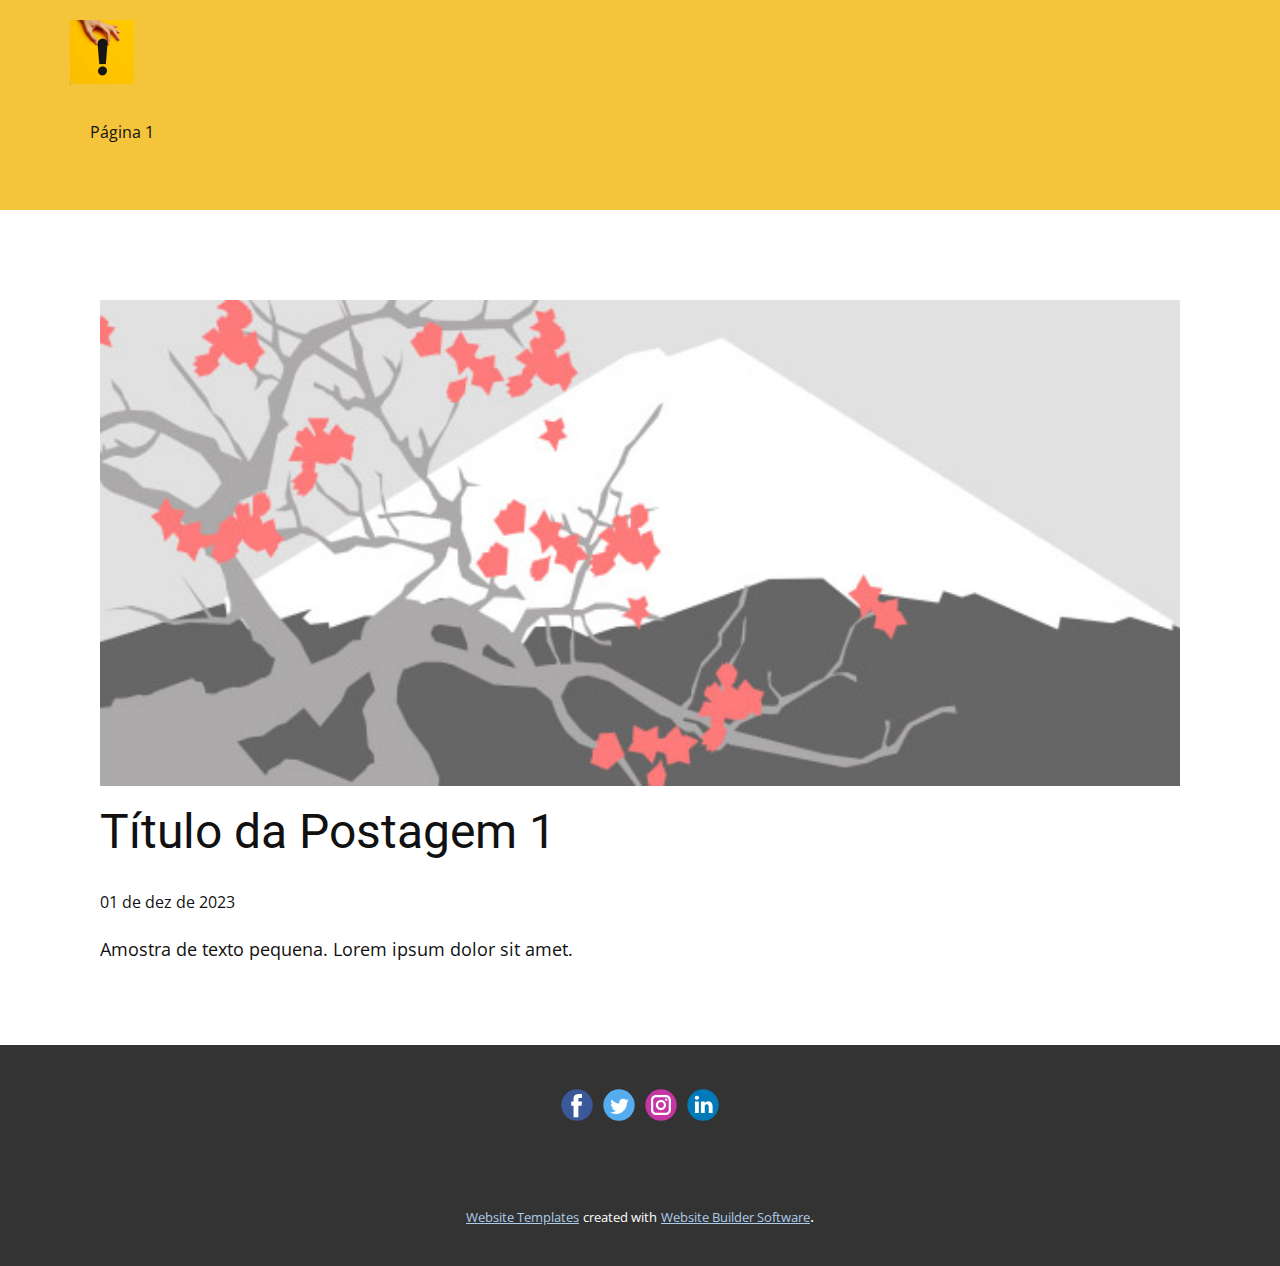
<file: blog/post.html>
<!DOCTYPE html>
<html style="font-size: 16px;" lang="pt"><head>
    <meta name="viewport" content="width=device-width, initial-scale=1.0">
    <meta charset="utf-8">
    <meta name="keywords" content="Título da Postagem 1">
    <meta name="description" content="">
    <title>Título da Postagem 1</title>
    <link rel="stylesheet" href="../nicepage.css" media="screen">
<link rel="stylesheet" href="../Post-Template.css" media="screen">
    <script class="u-script" type="text/javascript" src="../jquery.js" defer=""></script>
    <script class="u-script" type="text/javascript" src="../nicepage.js" defer=""></script>
    <meta name="generator" content="Nicepage 6.0.3, nicepage.com">
    <link id="u-theme-google-font" rel="stylesheet" href="https://fonts.googleapis.com/css?family=Roboto:100,100i,300,300i,400,400i,500,500i,700,700i,900,900i|Open+Sans:300,300i,400,400i,500,500i,600,600i,700,700i,800,800i">
    
    
    
    <script type="application/ld+json">{
		"@context": "http://schema.org",
		"@type": "Organization",
		"name": "",
		"logo": "images/OIG15.jpg",
		"sameAs": []
}</script>
    <meta name="theme-color" content="#478ac9">
  <meta data-intl-tel-input-cdn-path="intlTelInput/"></head>
  <body data-path-to-root="./" data-include-products="false" class="u-body u-xl-mode" data-lang="pt"><header class="u-clearfix u-custom-color-3 u-header u-header" id="sec-8cf7"><div class="u-clearfix u-sheet u-sheet-1">
        <a href="https://nicepage.com" class="u-image u-logo u-image-1" data-image-width="1024" data-image-height="1024">
          <img src="../images/OIG15.jpg" class="u-logo-image u-logo-image-1">
        </a>
        <nav class="u-menu u-menu-one-level u-offcanvas u-menu-1">
          <div class="menu-collapse">
            <a class="u-button-style u-nav-link" href="#">
              <svg class="u-svg-link" viewBox="0 0 24 24"><use xmlns:xlink="http://www.w3.org/1999/xlink" xlink:href="#svg-b6d5"></use></svg>
              <svg class="u-svg-content" version="1.1" id="svg-b6d5" viewBox="0 0 16 16" x="0px" y="0px" xmlns:xlink="http://www.w3.org/1999/xlink" xmlns="http://www.w3.org/2000/svg"><g><rect y="1" width="16" height="2"></rect><rect y="7" width="16" height="2"></rect><rect y="13" width="16" height="2"></rect>
</g></svg>
            </a>
          </div>
          <div class="u-nav-container">
            <ul class="u-nav u-spacing-15 u-unstyled"><li class="u-nav-item"><a class="u-button-style u-nav-link" href="../Página-1.html">Página 1</a>
</li></ul>
          </div>
          <div class="u-nav-container-collapse">
            <div class="u-black u-container-style u-inner-container-layout u-opacity u-opacity-95 u-sidenav">
              <div class="u-inner-container-layout u-sidenav-overflow">
                <div class="u-menu-close"></div>
                <ul class="u-align-center u-nav u-popupmenu-items u-unstyled u-nav-2"><li class="u-nav-item"><a class="u-button-style u-nav-link" href="../Página-1.html">Página 1</a>
</li></ul>
              </div>
            </div>
            <div class="u-black u-menu-overlay u-opacity u-opacity-70"></div>
          </div>
        </nav>
      </div></header>
    <section class="u-align-center u-clearfix u-section-1" id="sec-7404">
      <div class="u-clearfix u-sheet u-valign-middle-md u-valign-middle-sm u-valign-middle-xs u-sheet-1"><!--post_details--><!--post_details_options_json--><!--{"source":""}--><!--/post_details_options_json--><!--blog_post-->
        <div class="u-container-style u-expanded-width u-post-details u-post-details-1">
          <div class="u-container-layout u-valign-middle u-container-layout-1"><!--blog_post_image-->
            <img alt="" class="u-blog-control u-expanded-width u-image u-image-default u-image-1" src="../images/0fd3416c.jpeg"><!--/blog_post_image--><!--blog_post_header-->
            <h2 class="u-blog-control u-text u-text-1">Título da Postagem 1</h2><!--/blog_post_header--><!--blog_post_metadata-->
            <div class="u-blog-control u-metadata u-metadata-1"><!--blog_post_metadata_date-->
              <span class="u-meta-date u-meta-icon">01 de dez de 2023</span><!--/blog_post_metadata_date--><!--blog_post_metadata_category-->
              <!--/blog_post_metadata_category--><!--blog_post_metadata_comments-->
              <!--/blog_post_metadata_comments-->
            </div><!--/blog_post_metadata--><!--blog_post_content-->
            <div class="u-align-justify u-blog-control u-post-content u-text u-text-2 fr-view">
  Amostra de texto pequena. Lorem ipsum dolor sit amet.
  </div><!--/blog_post_content-->
          </div>
        </div><!--/blog_post--><!--/post_details-->
      </div>
    </section>
    
    
    
    <footer class="u-clearfix u-footer u-grey-80" id="sec-8d8f"><div class="u-clearfix u-sheet u-sheet-1">
        <div class="u-align-left u-social-icons u-spacing-10 u-social-icons-1">
          <a class="u-social-url" title="facebook" target="_blank" href=""><span class="u-icon u-social-facebook u-social-icon u-icon-1"><svg class="u-svg-link" preserveAspectRatio="xMidYMin slice" viewBox="0 0 112 112" style=""><use xmlns:xlink="http://www.w3.org/1999/xlink" xlink:href="#svg-ddd1"></use></svg><svg class="u-svg-content" viewBox="0 0 112 112" x="0" y="0" id="svg-ddd1"><circle fill="currentColor" cx="56.1" cy="56.1" r="55"></circle><path fill="#FFFFFF" d="M73.5,31.6h-9.1c-1.4,0-3.6,0.8-3.6,3.9v8.5h12.6L72,58.3H60.8v40.8H43.9V58.3h-8V43.9h8v-9.2
      c0-6.7,3.1-17,17-17h12.5v13.9H73.5z"></path></svg></span>
          </a>
          <a class="u-social-url" title="twitter" target="_blank" href=""><span class="u-icon u-social-icon u-social-twitter u-icon-2"><svg class="u-svg-link" preserveAspectRatio="xMidYMin slice" viewBox="0 0 112 112" style=""><use xmlns:xlink="http://www.w3.org/1999/xlink" xlink:href="#svg-0b7c"></use></svg><svg class="u-svg-content" viewBox="0 0 112 112" x="0" y="0" id="svg-0b7c"><circle fill="currentColor" class="st0" cx="56.1" cy="56.1" r="55"></circle><path fill="#FFFFFF" d="M83.8,47.3c0,0.6,0,1.2,0,1.7c0,17.7-13.5,38.2-38.2,38.2C38,87.2,31,85,25,81.2c1,0.1,2.1,0.2,3.2,0.2
      c6.3,0,12.1-2.1,16.7-5.7c-5.9-0.1-10.8-4-12.5-9.3c0.8,0.2,1.7,0.2,2.5,0.2c1.2,0,2.4-0.2,3.5-0.5c-6.1-1.2-10.8-6.7-10.8-13.1
      c0-0.1,0-0.1,0-0.2c1.8,1,3.9,1.6,6.1,1.7c-3.6-2.4-6-6.5-6-11.2c0-2.5,0.7-4.8,1.8-6.7c6.6,8.1,16.5,13.5,27.6,14
      c-0.2-1-0.3-2-0.3-3.1c0-7.4,6-13.4,13.4-13.4c3.9,0,7.3,1.6,9.8,4.2c3.1-0.6,5.9-1.7,8.5-3.3c-1,3.1-3.1,5.8-5.9,7.4
      c2.7-0.3,5.3-1,7.7-2.1C88.7,43,86.4,45.4,83.8,47.3z"></path></svg></span>
          </a>
          <a class="u-social-url" title="instagram" target="_blank" href=""><span class="u-icon u-social-icon u-social-instagram u-icon-3"><svg class="u-svg-link" preserveAspectRatio="xMidYMin slice" viewBox="0 0 112 112" style=""><use xmlns:xlink="http://www.w3.org/1999/xlink" xlink:href="#svg-e46d"></use></svg><svg class="u-svg-content" viewBox="0 0 112 112" x="0" y="0" id="svg-e46d"><circle fill="currentColor" cx="56.1" cy="56.1" r="55"></circle><path fill="#FFFFFF" d="M55.9,38.2c-9.9,0-17.9,8-17.9,17.9C38,66,46,74,55.9,74c9.9,0,17.9-8,17.9-17.9C73.8,46.2,65.8,38.2,55.9,38.2
      z M55.9,66.4c-5.7,0-10.3-4.6-10.3-10.3c-0.1-5.7,4.6-10.3,10.3-10.3c5.7,0,10.3,4.6,10.3,10.3C66.2,61.8,61.6,66.4,55.9,66.4z"></path><path fill="#FFFFFF" d="M74.3,33.5c-2.3,0-4.2,1.9-4.2,4.2s1.9,4.2,4.2,4.2s4.2-1.9,4.2-4.2S76.6,33.5,74.3,33.5z"></path><path fill="#FFFFFF" d="M73.1,21.3H38.6c-9.7,0-17.5,7.9-17.5,17.5v34.5c0,9.7,7.9,17.6,17.5,17.6h34.5c9.7,0,17.5-7.9,17.5-17.5V38.8
      C90.6,29.1,82.7,21.3,73.1,21.3z M83,73.3c0,5.5-4.5,9.9-9.9,9.9H38.6c-5.5,0-9.9-4.5-9.9-9.9V38.8c0-5.5,4.5-9.9,9.9-9.9h34.5
      c5.5,0,9.9,4.5,9.9,9.9V73.3z"></path></svg></span>
          </a>
          <a class="u-social-url" title="linkedin" target="_blank" href=""><span class="u-icon u-social-icon u-social-linkedin u-icon-4"><svg class="u-svg-link" preserveAspectRatio="xMidYMin slice" viewBox="0 0 112 112" style=""><use xmlns:xlink="http://www.w3.org/1999/xlink" xlink:href="#svg-d0a6"></use></svg><svg class="u-svg-content" viewBox="0 0 112 112" x="0" y="0" id="svg-d0a6"><circle fill="currentColor" cx="56.1" cy="56.1" r="55"></circle><path fill="#FFFFFF" d="M41.3,83.7H27.9V43.4h13.4V83.7z M34.6,37.9L34.6,37.9c-4.6,0-7.5-3.1-7.5-7c0-4,3-7,7.6-7s7.4,3,7.5,7
      C42.2,34.8,39.2,37.9,34.6,37.9z M89.6,83.7H76.2V62.2c0-5.4-1.9-9.1-6.8-9.1c-3.7,0-5.9,2.5-6.9,4.9c-0.4,0.9-0.4,2.1-0.4,3.3v22.5
      H48.7c0,0,0.2-36.5,0-40.3h13.4v5.7c1.8-2.7,5-6.7,12.1-6.7c8.8,0,15.4,5.8,15.4,18.1V83.7z"></path></svg></span>
          </a>
        </div>
      </div></footer>
    <section class="u-backlink u-clearfix u-grey-80">
      <a class="u-link" href="https://nicepage.com/website-templates" target="_blank">
        <span>Website Templates</span>
      </a>
      <p class="u-text">
        <span>created with</span>
      </p>
      <a class="u-link" href="" target="_blank">
        <span>Website Builder Software</span>
      </a>. 
    </section>
  
</body></html>
</file>
